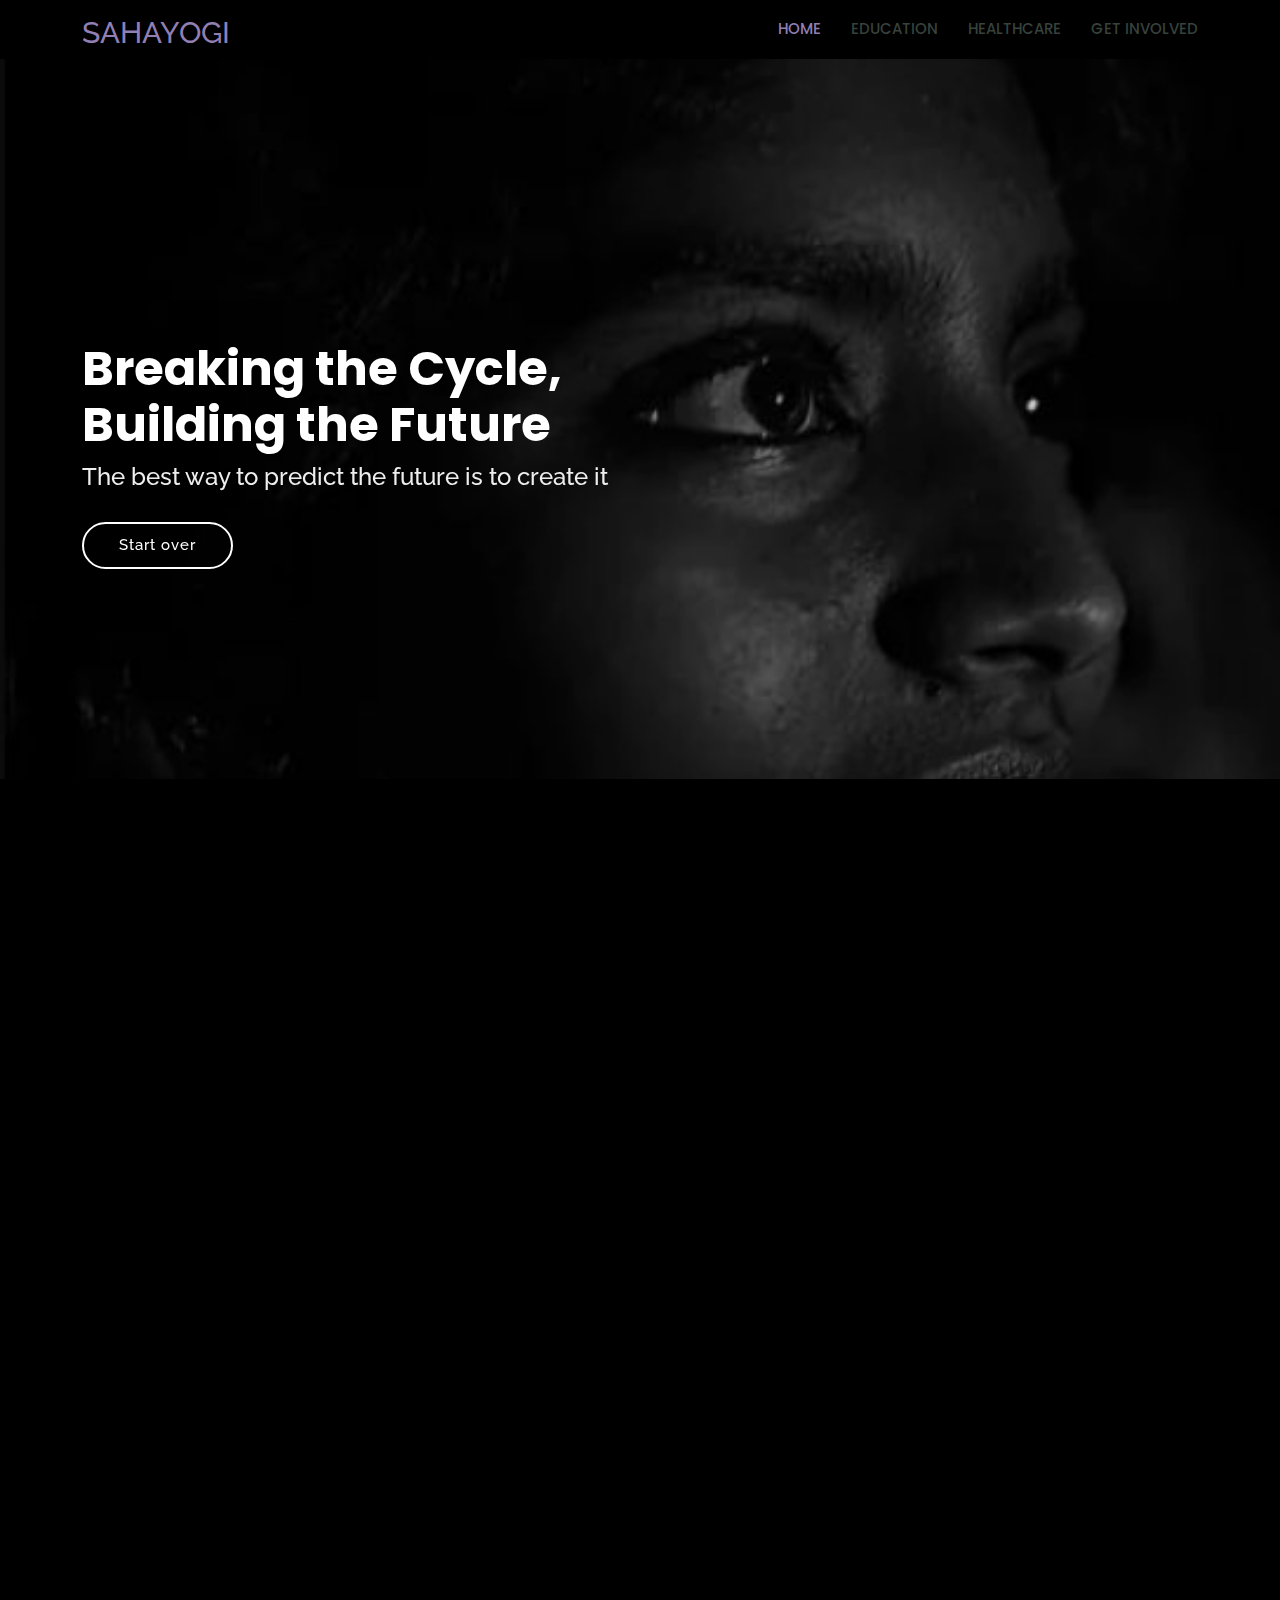
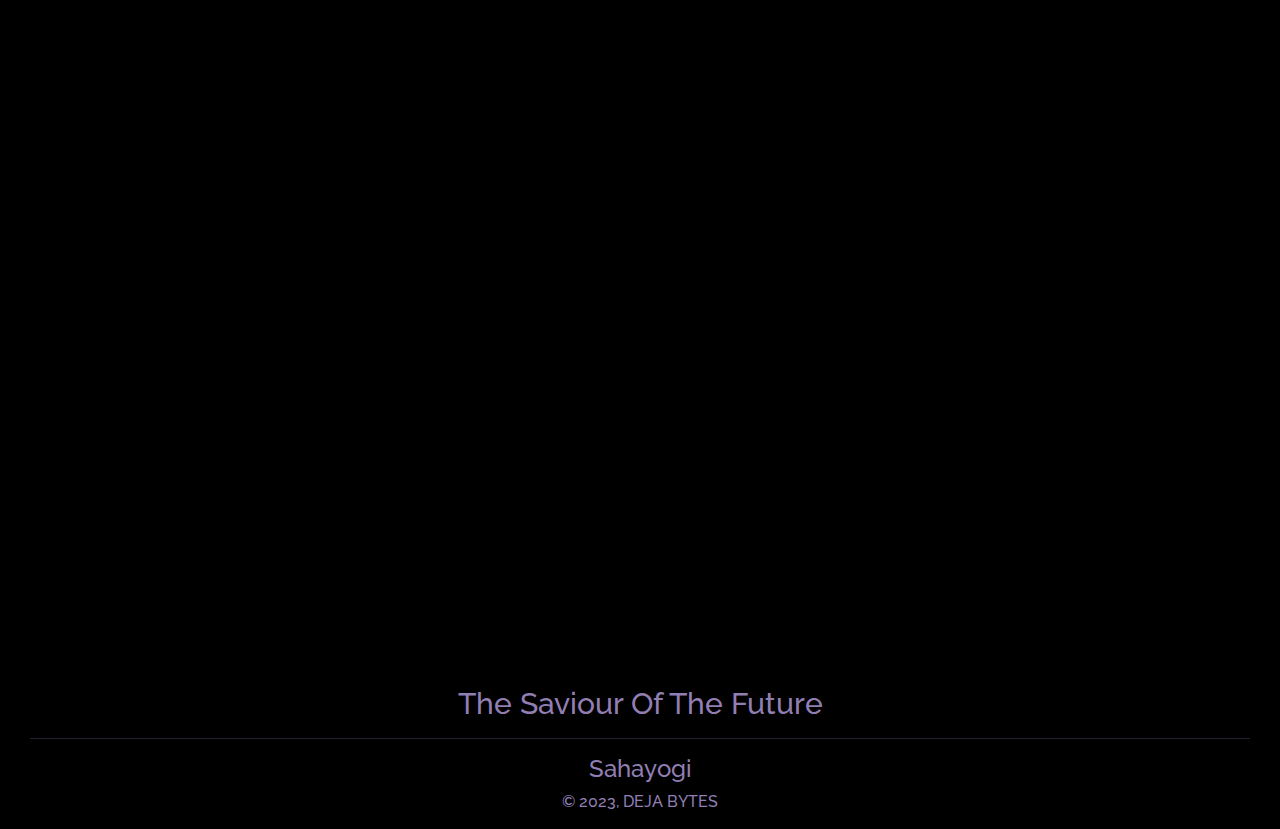
<file: index.html>
<!DOCTYPE html>
<html lang="en">

<head>
  <meta charset="utf-8">
  <meta content="width=device-width, initial-scale=1.0" name="viewport">

  <title>SAHAYOGI</title>
  <meta content="" name="description">
  <meta content="" name="keywords">

  <!-- Favicons -->
  <link href="assets/img/favicon.png" rel="icon">
  <link href="assets/img/apple-touch-icon.png" rel="apple-touch-icon">

  <!-- Google Fonts -->
  <link href="https://fonts.googleapis.com/css?family=Open+Sans:300,300i,400,400i,600,600i,700,700i|Raleway:300,300i,400,400i,500,500i,600,600i,700,700i|Poppins:300,300i,400,400i,500,500i,600,600i,700,700i" rel="stylesheet">

  <!-- Vendor CSS Files -->
  <link href="assets/vendor/animate.css/animate.min.css" rel="stylesheet">
  <link href="assets/vendor/aos/aos.css" rel="stylesheet">
  <link href="assets/vendor/bootstrap/css/bootstrap.min.css" rel="stylesheet">
  <link href="assets/vendor/bootstrap-icons/bootstrap-icons.css" rel="stylesheet">
  <link href="assets/vendor/boxicons/css/boxicons.min.css" rel="stylesheet">
  <link href="assets/vendor/remixicon/remixicon.css" rel="stylesheet">
  <link href="assets/vendor/swiper/swiper-bundle.min.css" rel="stylesheet">

  <link href="assets/css/style.css" rel="stylesheet">
</head>

<body>

 
  
    <div class="container d-flex align-items-center">

      <h1 class="logo me-auto"><a href="index.html">SAHAYOGI</a></h1>
      
      <nav id="navbar" class="navbar order-last order-lg-0 ">
        <ul>
          <li><a class="active" href="index.html">HOME</a></li>
          <li><a  href="education_main.html">EDUCATION</a></li>
          <li><a  href=" health_main_eng.html">HEALTHCARE</a></li>
          <li><a  href="volunteer.html"><span>GET INVOLVED</span> </a></li>
        </ul>
        <i class="bi bi-list mobile-nav-toggle"></i>
      </nav>

    </div>
  

  <!-- ======= Hero Section ======= -->
  <section id="hero" class="d-flex justify-content-center align-items-center">
    <div class="container position-relative" data-aos="zoom-in" data-aos-delay="100">
      <h1>Breaking the Cycle,<br> Building the Future</br></h1>
      <h2 > The best way to predict the future is to create it</h2>
      <a href="start.html" class="btn-get-started">Start over</a>
    </div>
  </section><!-- End Hero -->

  <main id="main">

    <!-- ======= About Section ======= -->
    <section id="about" class="about">
      <div class="container" data-aos="fade-up">

        <div class="row">
          <div class="col-lg-6 order-1 order-lg-2" data-aos="fade-left" data-aos-delay="100">
            <img src="assets/img/home2.jpg" class="img-fluid" alt="">
          </div>
          <div class="col-lg-6 pt-4 pt-lg-0 order-2 order-lg-1 content">
            <h3>We provide support and resources for children of sex workers.</h3>
            <p class="fst-italic">
              We recognize that the children of sex workers often face unique challenges and stigmatization, and we are here to offer a safe and non-judgmental space for them to find information, guidance, and support.
            </p>
            <ul>
              <li><i class="bi bi-check-circle"></i> <b>Education:</b> We provide resources and guidance on how to access education, as well as information on scholarships and other financial assistance programs.</li>
              <li><i class="bi bi-check-circle"></i><b>Healthcare:</b> We offer information on how to access healthcare services, as well as guidance on goverment schemes and vaccinations for health support.</li>
              <li><i class="bi bi-check-circle"></i><b>Safety:</b> We provide resources and information on how to stay safe and protect yourself from harm.</li>
              <li><i class="bi bi-check-circle"></i><b>Legal support:</b>  We offer information and resources on legal rights and support available to children of sex workers.</li>
              <li><i class="bi bi-check-circle"></i><b>Community support:</b> We offer a platform for children of sex workers to connect with one another and share experiences.</li>
            </ul>
            <p>
              We understand that every child's situation is unique, and we are here to listen and offer support without judgment. Our goal is to provide a safe and welcoming space for children of sex workers to access the resources they need to thrive.
            </p>

          </div>
        </div>

      </div>
    </section><!-- End About Section -->

    <!-- ======= Why Us Section ======= -->
    <section id="why-us" class="why-us">
      <div class="container" data-aos="fade-up">

        <div class="row">
          <div class="col-lg-4 d-flex align-items-stretch">
            <div class="content">
              <h3>Why Choose SAHAYOGI?</h3>
              <p><b>Our website not only provides support for children related to sex worker careers, but also helps them with their health and education. We understand that you are concerned about your children's future, and we want to provide them with support and guidance. On our website, you will find information related to children's health and education, useful resources, and other helpful suggestions.</b>

              </p>
            </div>
          </div>
          <div class="col-lg-8 d-flex align-items-stretch" data-aos="zoom-in" data-aos-delay="100">
            <div class="icon-boxes d-flex flex-column justify-content-center">
              <div class="row">
                <div class="col-xl-4 d-flex align-items-stretch">
                  <div class="icon-box mt-4 mt-xl-0">
                    <i class="bx bx-receipt"></i>
                    <h4>Confidentiality</h4>
                    <p> We understand the importance of confidentiality and assure them that we will keep their personal information confidential in every possible way. We ensure that all issues and doubts are transferred to a safe and secure environment where only authorized personnel can access them.
                    </p>
                  </div>
                </div>
                <div class="col-xl-4 d-flex align-items-stretch">
                  <div class="icon-box mt-4 mt-xl-0">
                    <i class="bx bx-cube-alt"></i>
                    <h4>Supportive community</h4>
                    <p>Sexual workers seeking help may benefit from a supportive online community where they can connect with others who share their experiences and struggles. This can provide a sense of belonging and reduce feelings of isolation.</p>
                  </div>
                </div>
                <div class="col-xl-4 d-flex align-items-stretch">
                  <div class="icon-box mt-4 mt-xl-0">
                    <i class="bx bx-images"></i>
                    <h4>Resources</h4>
                    <p>A helpful website should provide information and resources that can aid sexual workers in navigating legal, health, and safety issues related to their work. This can be especially valuable for those who may be new to the industry.</p>
                  </div>
                </div>
              </div>
            </div><!-- End .content-->
          </div>
        </div>

      </div>
    </section><!-- End Why Us Section -->
  </main><!-- End #main -->

<footer>
  <div class = "footer-container">
    <h1>The Saviour Of The Future</h1>
    <hr>
    <h4>Sahayogi</h4>
    <h6>© 2023, DEJA BYTES    </h6>
  </div>
</footer>
  <div id="preloader"></div>
  <a href="#" class="back-to-top d-flex align-items-center justify-content-center"><i class="bi bi-arrow-up-short"></i></a>

  <!-- Vendor JS Files -->
  <script src="assets/vendor/purecounter/purecounter_vanilla.js"></script>
  <script src="assets/vendor/aos/aos.js"></script>
  <script src="assets/vendor/bootstrap/js/bootstrap.bundle.min.js"></script>
  <script src="assets/vendor/swiper/swiper-bundle.min.js"></script>
  <script src="assets/vendor/php-email-form/validate.js"></script>

  <!-- Template Main JS File -->
  <script src="assets/js/main.js"></script>

</body>

</html>
</file>
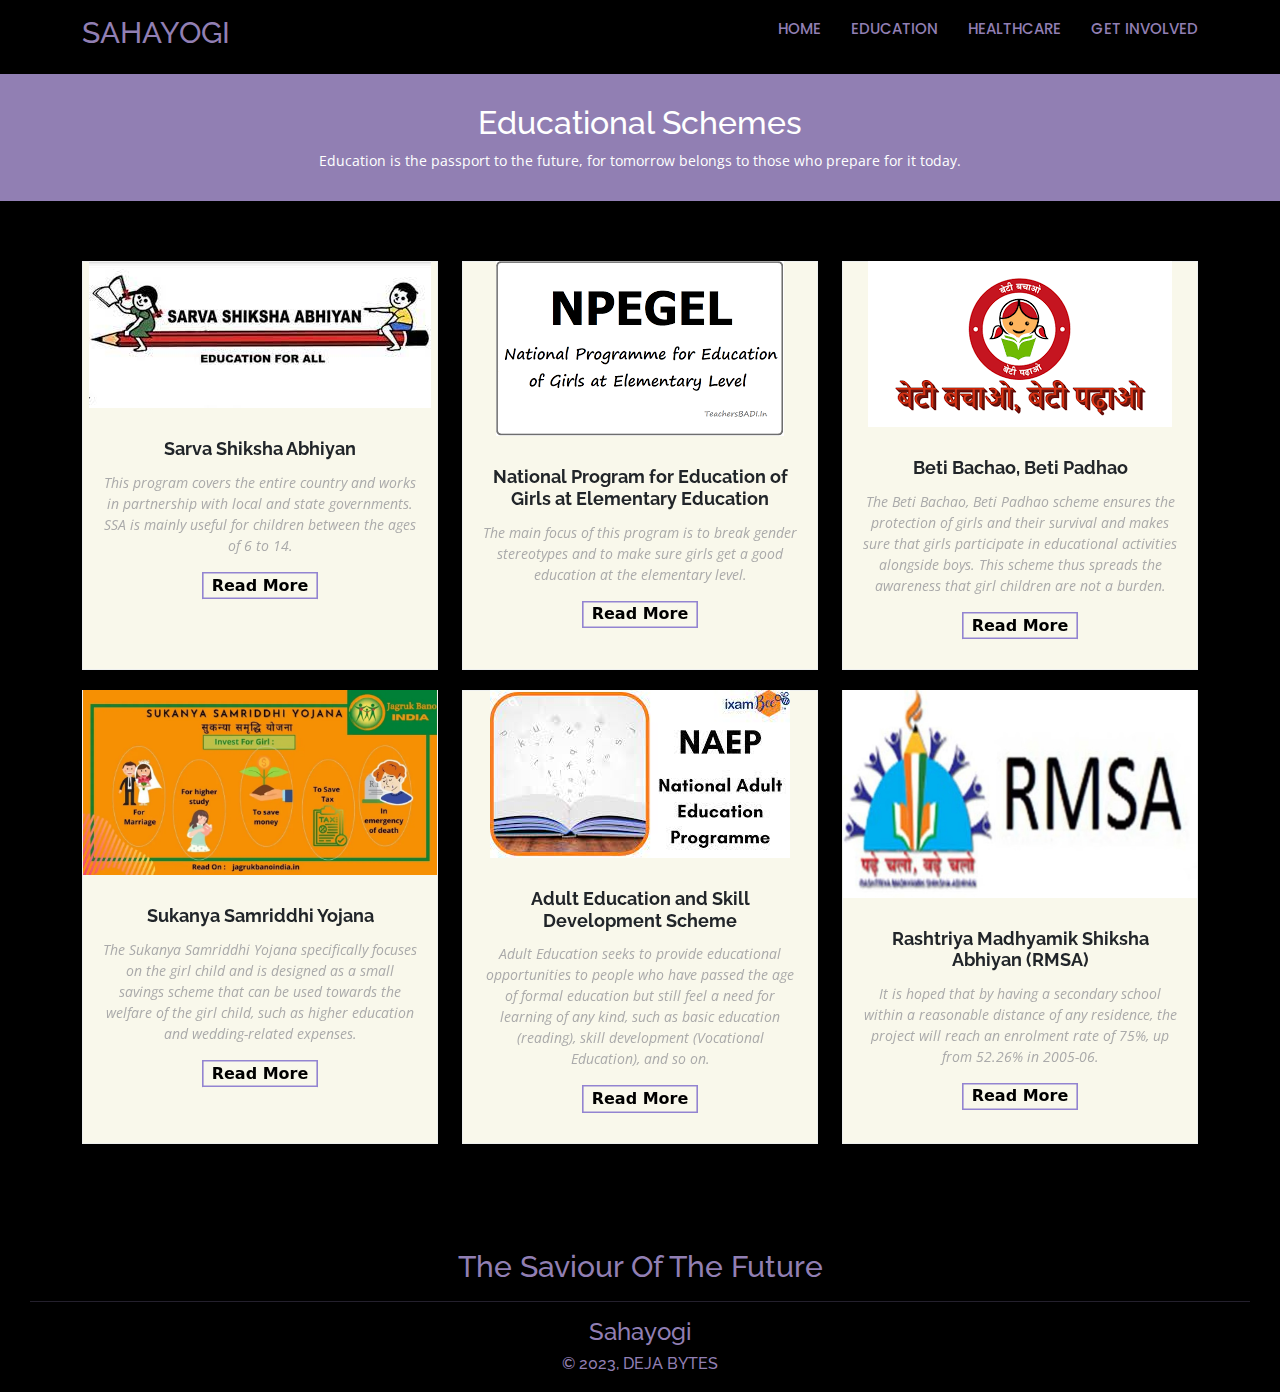
<file: ed_schemes.html>
<!DOCTYPE html>
<html lang="en">

<head>
  <meta charset="utf-8">
  <meta content="width=device-width, initial-scale=1.0" name="viewport">

  <title>Educational Schemes</title>
  <meta content="" name="description">
  <meta content="" name="keywords">

  
  <link href="assets/img/favicon.png" rel="icon">
  <link href="assets/img/apple-touch-icon.png" rel="apple-touch-icon">


  <link href="https://fonts.googleapis.com/css?family=Open+Sans:300,300i,400,400i,600,600i,700,700i|Raleway:300,300i,400,400i,500,500i,600,600i,700,700i|Poppins:300,300i,400,400i,500,500i,600,600i,700,700i" rel="stylesheet">


  <link href="assets/vendor/animate.css/animate.min.css" rel="stylesheet">
  <link href="assets/vendor/aos/aos.css" rel="stylesheet">
  <link href="assets/vendor/bootstrap/css/bootstrap.min.css" rel="stylesheet">
  <link href="assets/vendor/bootstrap-icons/bootstrap-icons.css" rel="stylesheet">
  <link href="assets/vendor/boxicons/css/boxicons.min.css" rel="stylesheet">
  <link href="assets/vendor/remixicon/remixicon.css" rel="stylesheet">
  <link href="assets/vendor/swiper/swiper-bundle.min.css" rel="stylesheet">


  <link href="assets/css/style.css" rel="stylesheet">

</head>

<body>



    <div class="container d-flex align-items-center">

      <h1 class="logo me-auto"><a href="index.html">SAHAYOGI</a></h1>

      <nav id="navbar" class="navbar order-last order-lg-0">
        <ul>
            <li><a class="active" href="index.html">HOME</a></li>
              <li><a class="active" href="education_main.html">EDUCATION</a></li>
              <li><a class = "active" href="health_main_eng.html">HEALTHCARE</a></li>
              <li><a  class="active" href="volunteer.html"><span>GET INVOLVED</span> </a></li>

        </ul>
        <i class="bi bi-list mobile-nav-toggle"></i>
      </nav>


    </div>
  
  <main id="main" data-aos="fade-in">

    
    <div class="breadcrumbs">
      <div class="container">
        <h2>Educational Schemes</h2>
        <p>Education is the passport to the future,
          for tomorrow belongs to those who prepare for it today.</p>
      </div>
    </div>


    <section id="ed_schemes" class="ed_schemes">
      <div class="container" data-aos="fade-up">

        <div class="row" data-aos="zoom-in" data-aos-delay="100">
          <div class="col-lg-4 col-md-6 d-flex align-items-stretch">
            <div class="member">
              <img src="assets/img/sarv_siksha_eng.jpg" class="img-fluid" alt="">
              <div class="member-content">
                <h4>Sarva Shiksha Abhiyan </h4>
                <p>
                  This program covers the entire country and works
                  in partnership with local and state governments.
                  SSA is mainly useful for children between the ages of 6 to 14.                 </p>
                  <button onClick="parent.open('https://samagrashiksha.org/')" >Read More</button>
              </div>
            </div>
          </div>

          <div class="col-lg-4 col-md-6 d-flex align-items-stretch">
            <div class="member">
              <img src="assets/img/npegel1.jpg" class="img-fluid" alt="">
              <div class="member-content">
                <h4>National Program for Education of Girls at Elementary Education </h4>
                <p>
                  The main focus of this program is to break gender stereotypes and to make sure girls get a good education at the elementary level.                 </p>
                  <button onClick="parent.open('http://osepa.odisha.gov.in/?p=submenupagecontent&pg=2')" >Read More</button>
              </div>
            </div>
          </div>

          <div class="col-lg-4 col-md-6 d-flex align-items-stretch">
            <div class="member">
              <img src="assets/img/betiBachaoBetiPadhao.jpg" class="img-fluid" alt="">
              <div class="member-content">
                <h4>Beti Bachao, Beti Padhao            </h4>
                <p>
                  The Beti Bachao, Beti Padhao scheme ensures the protection of girls and their survival and makes sure that girls participate in educational activities alongside boys. This scheme thus spreads the awareness that girl children are not a burden.                 </p>
                  <button onClick="parent.open('https://www.pmindia.gov.in/hi/government_tr_rec/%E0%A4%AC%E0%A5%87%E0%A4%9F%E0%A5%80-%E0%A4%AC%E0%A4%9A%E0%A4%BE%E0%A4%93-%E0%A4%AC%E0%A5%87%E0%A4%9F%E0%A5%80-%E0%A4%AA%E0%A4%A2%E0%A4%BC%E0%A4%BE%E0%A4%93-%E0%A4%AC%E0%A4%BE%E0%A4%B2/')" >Read More</button>
              </div>
            </div>
          </div>

          <div class="col-lg-4 col-md-6 d-flex align-items-stretch">
            <div class="member">
              <img src="assets/img/Benefit-of-Sukanya-Samriddhi-Yoja.jpgna.webp" class="img-fluid" alt="">
              <div class="member-content">
                <h4>Sukanya Samriddhi Yojana</h4>
                <p>
                  The Sukanya Samriddhi Yojana specifically focuses on the girl child and is designed as a small savings scheme that can be used towards the welfare of the girl child, such as higher education and wedding-related expenses.</p>
                  <button onClick="parent.open('http://www.nsiindia.gov.in/InternalPage.aspx?Id_Pk=89')" >Read More</button>
              </div>
            </div>
          </div>


          <div class="col-lg-4 col-md-6 d-flex align-items-stretch">
            <div class="member">
              <img src="assets/img/naep.jpg" class="img-fluid" alt="">
              <div class="member-content">
                <h4>Adult Education and Skill Development Scheme</h4>
                <p>
                  Adult Education seeks to provide educational opportunities to people who have passed the age of formal education but still feel a need for learning of any kind, such as basic education (reading), skill development (Vocational Education), and so on.</p>
                  <button onClick="parent.open('https://dsel.education.gov.in/adult_education')" >Read More</button>
              </div>
            </div>
          </div>

          <div class="col-lg-4 col-md-6 d-flex align-items-stretch">
            <div class="member">
              <img src="assets/img/rmsa.jpg" class="img-fluid" alt="">
              <div class="member-content">
                <h4>Rashtriya Madhyamik Shiksha Abhiyan (RMSA)</h4>
                <p>
                  It is hoped that by having a secondary school within a reasonable distance of any residence, the project will reach an enrolment rate of 75%, up from 52.26% in 2005-06. </p>
                  <button onClick="parent.open('https://www.education.gov.in/hi/rmsa')" >Read More</button>
              </div>
            </div>
          </div>

        </div>

      </div>
    </section>

  </main>
  
  <footer>
    <div class = "footer-container">
      <h1>The Saviour Of The Future</h1>
      <hr>
      <h4>Sahayogi</h4>
      <h6>© 2023, DEJA BYTES    </h6>
    </div>
  </footer>
  

  <div id="preloader"></div>
  <a href="#" class="back-to-top d-flex align-items-center justify-content-center"><i class="bi bi-arrow-up-short"></i></a>

  
  <script src="assets/vendor/purecounter/purecounter_vanilla.js"></script>
  <script src="assets/vendor/aos/aos.js"></script>
  <script src="assets/vendor/bootstrap/js/bootstrap.bundle.min.js"></script>
  <script src="assets/vendor/swiper/swiper-bundle.min.js"></script>
  <script src="assets/vendor/php-email-form/validate.js"></script>

  
  <script src="assets/js/main.js"></script>

</body>

</html>
</file>
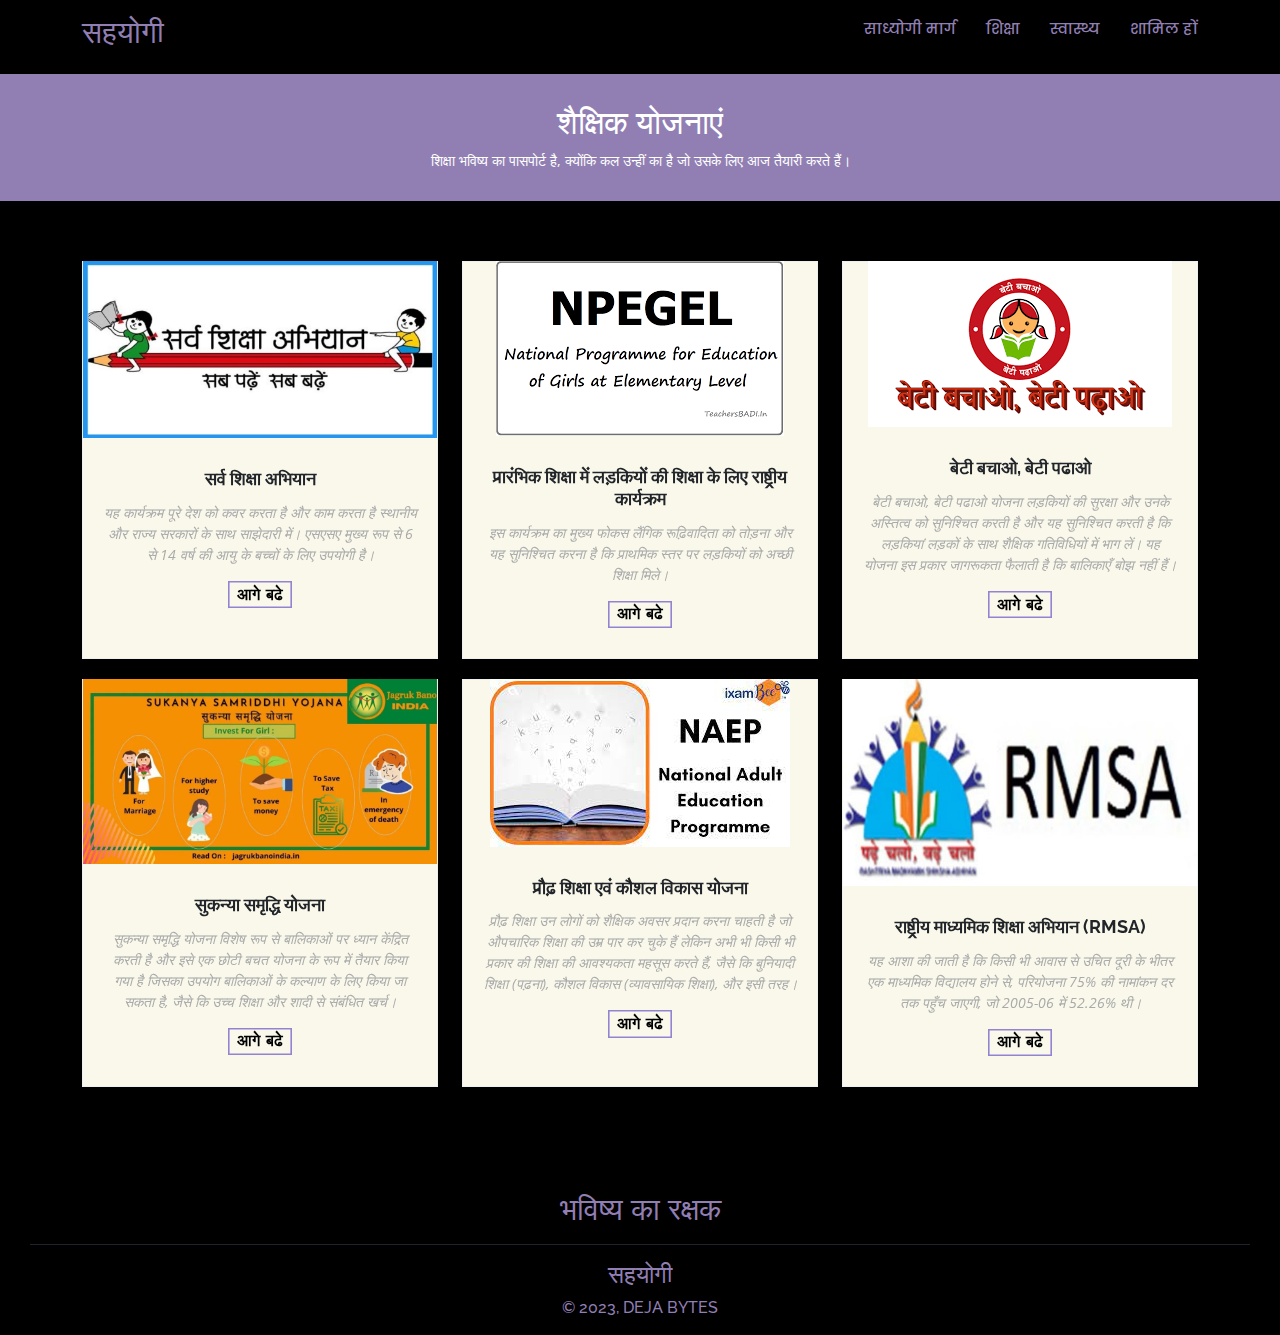
<file: ed_schemes_h.html>
<!DOCTYPE html>
<html lang="en">

<head>
  <meta charset="utf-8">
  <meta content="width=device-width, initial-scale=1.0" name="viewport">

  <title>ed_schemes_h</title>
  <meta content="" name="description">
  <meta content="" name="keywords">


  <link href="assets/img/favicon.png" rel="icon">
  <link href="assets/img/apple-touch-icon.png" rel="apple-touch-icon">


  <link href="https://fonts.googleapis.com/css?family=Open+Sans:300,300i,400,400i,600,600i,700,700i|Raleway:300,300i,400,400i,500,500i,600,600i,700,700i|Poppins:300,300i,400,400i,500,500i,600,600i,700,700i" rel="stylesheet">


  <link href="assets/vendor/animate.css/animate.min.css" rel="stylesheet">
  <link href="assets/vendor/aos/aos.css" rel="stylesheet">
  <link href="assets/vendor/bootstrap/css/bootstrap.min.css" rel="stylesheet">
  <link href="assets/vendor/bootstrap-icons/bootstrap-icons.css" rel="stylesheet">
  <link href="assets/vendor/boxicons/css/boxicons.min.css" rel="stylesheet">
  <link href="assets/vendor/remixicon/remixicon.css" rel="stylesheet">
  <link href="assets/vendor/swiper/swiper-bundle.min.css" rel="stylesheet">


  <link href="assets/css/style.css" rel="stylesheet">

</head>

<body>


  
    <div class="container d-flex align-items-center">

      <h1 class="logo me-auto"><a href="index_h.html">सहयोगी</a></h1>


      <nav id="navbar" class="navbar order-last order-lg-0">
        <ul>
          <li><a class="active" href="index_h.html">साध्योगी मार्ग</a></li>
          <li><a class="active" href="education_main_hindi.html">शिक्षा</a></li>
          <li><a class="active" href="health_main_h.html">स्वास्थ्य</a></li>
          <li><a class="active" href="volunteer_h.html"><span>शामिल हों</span> </a></li>
        </ul>
        <i class="bi bi-list mobile-nav-toggle"></i>
      </nav>


    </div>
  

  <main id="main" data-aos="fade-in">


    <div class="breadcrumbs">
      <div class="container">
        <h2>शैक्षिक योजनाएं</h2>
        <p>शिक्षा भविष्य का पासपोर्ट है,
            क्योंकि कल उन्हीं का है जो उसके लिए आज तैयारी करते हैं।</p>
      </div>
    </div>


    <section id="ed_schemes" class="ed_schemes">
      <div class="container" data-aos="fade-up">

        <div class="row" data-aos="zoom-in" data-aos-delay="100">
          <div class="col-lg-4 col-md-6 d-flex align-items-stretch">
            <div class="member">
              <img src="assets/img/sarv_siksha.jpg" class="img-fluid" alt="">
              <div class="member-content">
                <h4>सर्व शिक्षा अभियान </h4>
                <p>
                    यह कार्यक्रम पूरे देश को कवर करता है और काम करता है
                    स्थानीय और राज्य सरकारों के साथ साझेदारी में।
                    एसएसए मुख्य रूप से 6 से 14 वर्ष की आयु के बच्चों के लिए उपयोगी है।                 </p>
                  <button onClick="parent.open('https://samagrashiksha.org/')" >आगे बढे</button>
              </div>
            </div>
          </div>

          <div class="col-lg-4 col-md-6 d-flex align-items-stretch">
            <div class="member">
              <img src="assets/img/npegel1.jpg" class="img-fluid" alt="">
              <div class="member-content">
                <h4>प्रारंभिक शिक्षा में लड़कियों की शिक्षा के लिए राष्ट्रीय कार्यक्रम </h4>
                <p>
                    इस कार्यक्रम का मुख्य फोकस लैंगिक रूढ़िवादिता को तोड़ना और यह सुनिश्चित करना है कि प्राथमिक स्तर पर लड़कियों को अच्छी शिक्षा मिले।               </p>
                  <button onClick="parent.open('http://osepa.odisha.gov.in/?p=submenupagecontent&pg=2')" >आगे बढे</button>
              </div>
            </div>
          </div>

          <div class="col-lg-4 col-md-6 d-flex align-items-stretch">
            <div class="member">
              <img src="assets/img/betiBachaoBetiPadhao.jpg" class="img-fluid" alt="">
              <div class="member-content">
                <h4>बेटी बचाओ, बेटी पढाओ          </h4>
                <p>
                    बेटी बचाओ, बेटी पढाओ योजना लड़कियों की सुरक्षा और उनके अस्तित्व को सुनिश्चित करती है और यह सुनिश्चित करती है कि लड़कियां लड़कों के साथ शैक्षिक गतिविधियों में भाग लें। यह योजना इस प्रकार जागरूकता फैलाती है कि बालिकाएँ बोझ नहीं हैं।             </p>
                  <button onClick="parent.open('https://www.pmindia.gov.in/hi/government_tr_rec/%E0%A4%AC%E0%A5%87%E0%A4%9F%E0%A5%80-%E0%A4%AC%E0%A4%9A%E0%A4%BE%E0%A4%93-%E0%A4%AC%E0%A5%87%E0%A4%9F%E0%A5%80-%E0%A4%AA%E0%A4%A2%E0%A4%BC%E0%A4%BE%E0%A4%93-%E0%A4%AC%E0%A4%BE%E0%A4%B2/')" >आगे बढे</button>
              </div>
            </div>
          </div>

          <div class="col-lg-4 col-md-6 d-flex align-items-stretch">
            <div class="member">
              <img src="assets/img/Benefit-of-Sukanya-Samriddhi-Yoja.jpgna.webp" class="img-fluid" alt="">
              <div class="member-content">
                <h4>सुकन्या समृद्धि योजना</h4>
                <p>
                    सुकन्या समृद्धि योजना विशेष रूप से बालिकाओं पर ध्यान केंद्रित करती है और इसे एक छोटी बचत योजना के रूप में तैयार किया गया है जिसका उपयोग बालिकाओं के कल्याण के लिए किया जा सकता है, जैसे कि उच्च शिक्षा और शादी से संबंधित खर्च।</p>
                  <button onClick="parent.open('http://www.nsiindia.gov.in/InternalPage.aspx?Id_Pk=89')" >आगे बढे</button>
              </div>
            </div>
          </div>


          <div class="col-lg-4 col-md-6 d-flex align-items-stretch">
            <div class="member">
              <img src="assets/img/naep.jpg" class="img-fluid" alt="">
              <div class="member-content">
                <h4>प्रौढ़ शिक्षा एवं कौशल विकास योजना</h4>
                <p>
                    प्रौढ़ शिक्षा उन लोगों को शैक्षिक अवसर प्रदान करना चाहती है जो औपचारिक शिक्षा की उम्र पार कर चुके हैं लेकिन अभी भी किसी भी प्रकार की शिक्षा की आवश्यकता महसूस करते हैं, जैसे कि बुनियादी शिक्षा (पढ़ना), कौशल विकास (व्यावसायिक शिक्षा), और इसी तरह।</p>
                  <button onClick="parent.open('https://dsel.education.gov.in/adult_education')" >आगे बढे</button>
              </div>
            </div>
          </div>

          <div class="col-lg-4 col-md-6 d-flex align-items-stretch">
            <div class="member">
              <img src="assets/img/rmsa.jpg" class="img-fluid" alt="">
              <div class="member-content">
                <h4>राष्ट्रीय माध्यमिक शिक्षा अभियान (RMSA)</h4>
                <p>
                    यह आशा की जाती है कि किसी भी आवास से उचित दूरी के भीतर एक माध्यमिक विद्यालय होने से, परियोजना 75% की नामांकन दर तक पहुँच जाएगी, जो 2005-06 में 52.26% थी। </p>
                  <button onClick="parent.open('https://www.education.gov.in/hi/rmsa')" >आगे बढे</button>
              </div>
            </div>
          </div>

        </div>

      </div>
    </section>

  </main>

  <footer>
    <div class = "footer-container">
      <h1>भविष्य का रक्षक</h1>
      <hr>
      <h4>सहयोगी</h4>
      <h6>© 2023, DEJA BYTES    </h6>
    </div>
  </footer>

  <div id="preloader"></div>
  <a href="#" class="back-to-top d-flex align-items-center justify-content-center"><i class="bi bi-arrow-up-short"></i></a>


  <script src="assets/vendor/purecounter/purecounter_vanilla.js"></script>
  <script src="assets/vendor/aos/aos.js"></script>
  <script src="assets/vendor/bootstrap/js/bootstrap.bundle.min.js"></script>
  <script src="assets/vendor/swiper/swiper-bundle.min.js"></script>
  <script src="assets/vendor/php-email-form/validate.js"></script>


  <script src="assets/js/main.js"></script>

</body>

</html>
</file>
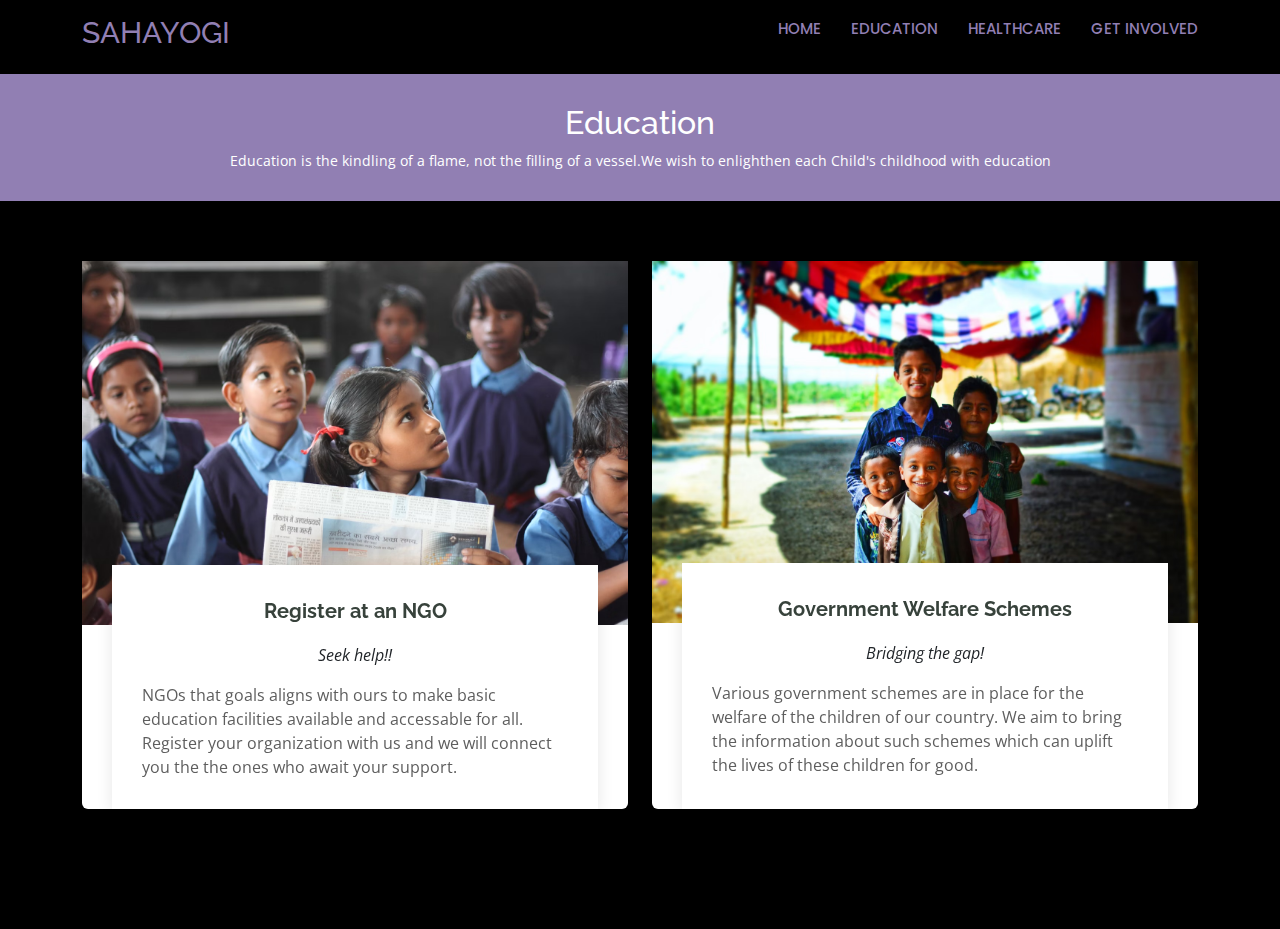
<file: education_main.html>
<!DOCTYPE html>
<html lang="en">

<head>
  <meta charset="utf-8">
  <meta content="width=device-width, initial-scale=1.0" name="viewport">

  <title>Education</title>
  <meta content="" name="description">
  <meta content="" name="keywords">

  <!-- Favicons -->
  <link href="assets/img/favicon.png" rel="icon">
  <link href="assets/img/apple-touch-icon.png" rel="apple-touch-icon">

  <!-- Google Fonts -->
  <link href="https://fonts.googleapis.com/css?family=Open+Sans:300,300i,400,400i,600,600i,700,700i|Raleway:300,300i,400,400i,500,500i,600,600i,700,700i|Poppins:300,300i,400,400i,500,500i,600,600i,700,700i" rel="stylesheet">

  <!-- Vendor CSS Files -->
  <link href="assets/vendor/animate.css/animate.min.css" rel="stylesheet">
  <link href="assets/vendor/aos/aos.css" rel="stylesheet">
  <link href="assets/vendor/bootstrap/css/bootstrap.min.css" rel="stylesheet">
  <link href="assets/vendor/bootstrap-icons/bootstrap-icons.css" rel="stylesheet">
  <link href="assets/vendor/boxicons/css/boxicons.min.css" rel="stylesheet">
  <link href="assets/vendor/remixicon/remixicon.css" rel="stylesheet">
  <link href="assets/vendor/swiper/swiper-bundle.min.css" rel="stylesheet">

  <link href="assets/css/style.css" rel="stylesheet">


</head>

<body>

  <!-- ======= Header ======= -->
  
    <div class="container d-flex align-items-center">

      <h1 class="logo me-auto"><a href="index.html">SAHAYOGI</a></h1>

      <nav id="navbar" class="navbar order-last order-lg-0">
        <ul>
            <li><a class="active" href="index.html">HOME</a></li>
              <li><a class="active" href="education_main.html">EDUCATION</a></li>
              <li><a class = "active" href="health_main_eng.html">HEALTHCARE</a></li>
              <li><a  class="active" href="volunteer.html"><span>GET INVOLVED</span> </a></li>
        </ul>
        <i class="bi bi-list mobile-nav-toggle"></i>
      </nav><!-- .navbar -->

    </div>
  

  <main id="main">


    <div class="breadcrumbs" data-aos="fade-in">
      <div class="container">
        <h2>Education</h2>
        <p>Education is the kindling of a flame, not the filling of a vessel.We wish to enlighthen each Child's childhood with education</p>
      </div>
    </div>


    <section id="events" class="events">
      <div class="container" data-aos="fade-up">

        <div class="row">
          <div class="col-md-6 d-flex align-items-stretch">
            <div class="card">
              <div class="card-img">
                <img src="assets/img/ed-ngo.png" alt="...">
              </div>
              <div class="card-body">
                <h5 class="card-title"><a href="education_main.html">Register at an NGO</a></h5>
                <p class="fst-italic text-center">Seek help!!</p>
                <p class="card-text">NGOs that goals aligns with ours to make basic education facilities available and accessable for all. Register your organization with us and we will connect you the the ones who await your support.</p>
              </div>
            </div>
          </div>
          <div class="col-md-6 d-flex align-items-stretch">
            <div class="card">
              <div class="card-img">
                <img src="assets/img/smiling-faces.png" alt="...">
              </div>
              <div class="card-body">
                <h5 class="card-title"><a href="ed_schemes.html">Government Welfare Schemes</a></h5>
                <p class="fst-italic text-center">Bridging the gap!</p>
                <p class="card-text">Various government schemes are in place for the welfare of the children of our country. We aim to bring the information about such schemes which can uplift the lives of these children for good.</p>
              </div>
            </div>

          </div>
        </div>

      </div>
    </section><!-- End Events Section -->

  </main><!-- End #main -->




  <div id="preloader"></div>
  <a href="#" class="back-to-top d-flex align-items-center justify-content-center"><i class="bi bi-arrow-up-short"></i></a>

  <!-- Vendor JS Files -->
  <script src="assets/vendor/purecounter/purecounter_vanilla.js"></script>
  <script src="assets/vendor/aos/aos.js"></script>
  <script src="assets/vendor/bootstrap/js/bootstrap.bundle.min.js"></script>
  <script src="assets/vendor/swiper/swiper-bundle.min.js"></script>
  <script src="assets/vendor/php-email-form/validate.js"></script>

  <!-- Template Main JS File -->
  <script src="assets/js/main.js"></script>

</body>

</html>
</file>
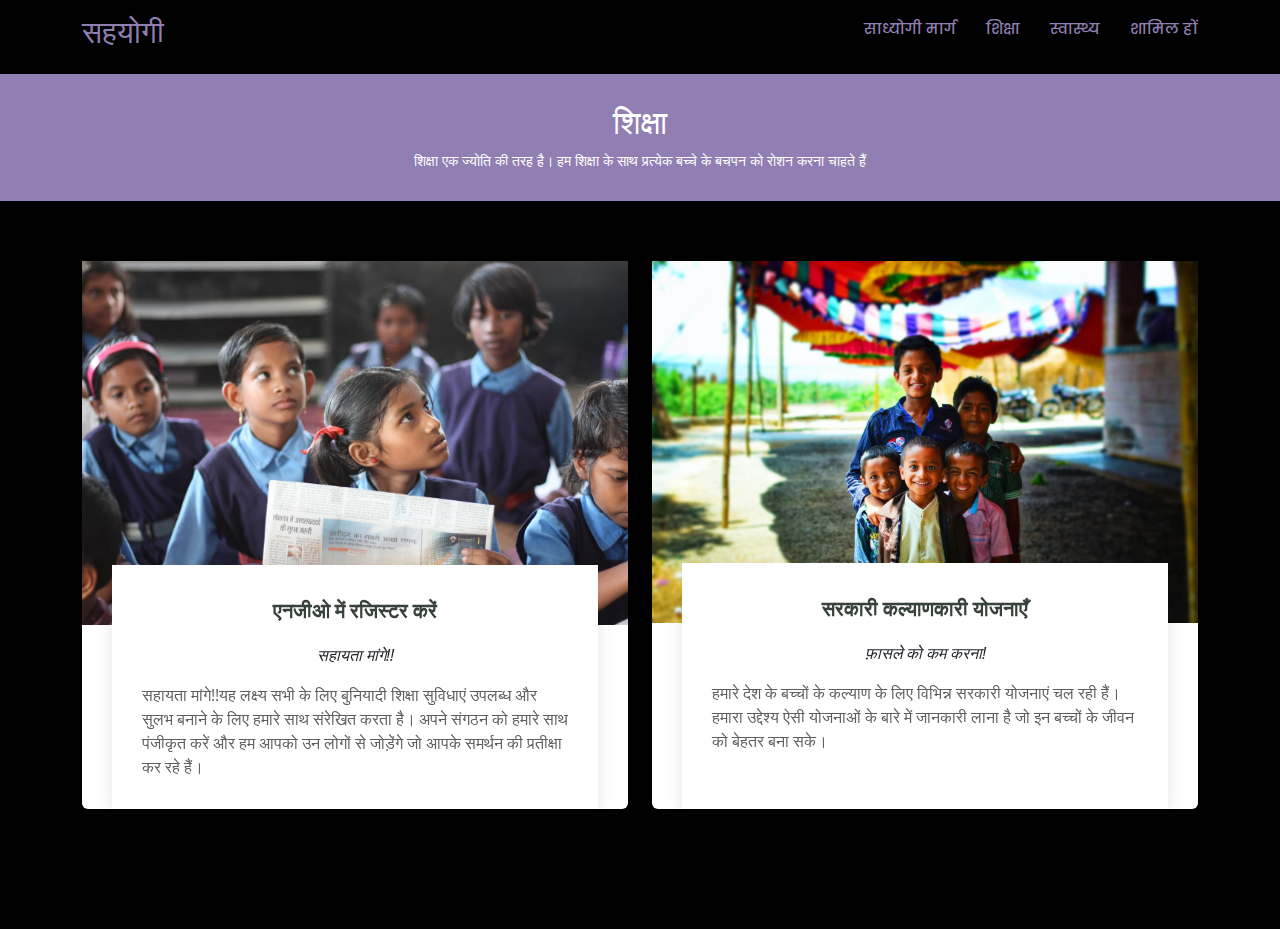
<file: education_main_hindi.html>
<!DOCTYPE html>
<html lang="en">

<head>
  <meta charset="utf-8">
  <meta content="width=device-width, initial-scale=1.0" name="viewport">

  <title>शैक्षिक योजनाएं</title>
  <meta content="" name="description">
  <meta content="" name="keywords">

  
  <link href="assets/img/favicon.png" rel="icon">
  


  <link href="https://fonts.googleapis.com/css?family=Open+Sans:300,300i,400,400i,600,600i,700,700i|Raleway:300,300i,400,400i,500,500i,600,600i,700,700i|Poppins:300,300i,400,400i,500,500i,600,600i,700,700i" rel="stylesheet">


  <link href="assets/vendor/animate.css/animate.min.css" rel="stylesheet">
  <link href="assets/vendor/aos/aos.css" rel="stylesheet">
  <link href="assets/vendor/bootstrap/css/bootstrap.min.css" rel="stylesheet">
  <link href="assets/vendor/bootstrap-icons/bootstrap-icons.css" rel="stylesheet">
  <link href="assets/vendor/boxicons/css/boxicons.min.css" rel="stylesheet">
  <link href="assets/vendor/remixicon/remixicon.css" rel="stylesheet">
  <link href="assets/vendor/swiper/swiper-bundle.min.css" rel="stylesheet">


  <link href="assets/css/style.css" rel="stylesheet">

</head>

<body>



    <div class="container d-flex align-items-center">

      <h1 class="logo me-auto"><a href="index_h.html">सहयोगी</a></h1>

      <nav id="navbar" class="navbar order-last order-lg-0">
        <ul>
            <li><a class="active" href="index_h.html">साध्योगी मार्ग</a></li>
          <li><a class="active" href="education_main_hindi.html">शिक्षा</a></li>
          <li><a class="active" href="health_main_h.html">स्वास्थ्य</a></li>
          <li><a class="active" href=" volunteer_h.html"><span>शामिल हों</span> </a></li>

        </ul>
        <i class="bi bi-list mobile-nav-toggle"></i>
      </nav>


    </div>
  
 
    <main id="main">


        <div class="breadcrumbs" data-aos="fade-in">
          <div class="container">
            <h2>शिक्षा</h2>
            <p>शिक्षा एक ज्योति की तरह है। हम शिक्षा के साथ प्रत्येक बच्चे के बचपन को रोशन करना चाहते हैं</p>
          </div>
        </div>
    
    
        <section id="events" class="events">
          <div class="container" data-aos="fade-up">
    
            <div class="row">
              <div class="col-md-6 d-flex align-items-stretch">
                <div class="card">
                  <div class="card-img">
                    <img src="assets/img/ed-ngo.png" alt="...">
                  </div>
                  <div class="card-body">
                    <h5 class="card-title"><a href="https://www.smilefoundationindia.org/">एनजीओ में रजिस्टर करें</a></h5>
                    <p class="fst-italic text-center">सहायता मांगे!!</p>
                    <p class="card-text">सहायता मांगे!!यह लक्ष्य सभी के लिए बुनियादी शिक्षा सुविधाएं उपलब्ध और सुलभ बनाने के लिए हमारे साथ संरेखित करता है। अपने संगठन को हमारे साथ पंजीकृत करें और हम आपको उन लोगों से जोड़ेंगे जो आपके समर्थन की प्रतीक्षा कर रहे हैं।</p>
                  </div>
                </div>
              </div>
              <div class="col-md-6 d-flex align-items-stretch">
                <div class="card">
                  <div class="card-img">
                    <img src="assets/img/smiling-faces.png" alt="...">
                  </div>
                  <div class="card-body">
                    <h5 class="card-title"><a href="ed_schemes_h.html">सरकारी कल्याणकारी योजनाएँ</a></h5>
                    <p class="fst-italic text-center">फ़ासले को कम करना!</p>
                    <p class="card-text">हमारे देश के बच्चों के कल्याण के लिए विभिन्न सरकारी योजनाएं चल रही हैं। हमारा उद्देश्य ऐसी योजनाओं के बारे में जानकारी लाना है जो इन बच्चों के जीवन को बेहतर बना सके।</p>
                  </div>
                </div>
    
              </div>
            </div>
    
          </div>
        </section><!-- End Events Section -->
    
      </main><!-- End #main -->
  

  

  <div id="preloader"></div>
  <a href="#" class="back-to-top d-flex align-items-center justify-content-center"><i class="bi bi-arrow-up-short"></i></a>

  
  <script src="assets/vendor/purecounter/purecounter_vanilla.js"></script>
  <script src="assets/vendor/aos/aos.js"></script>
  <script src="assets/vendor/bootstrap/js/bootstrap.bundle.min.js"></script>
  <script src="assets/vendor/swiper/swiper-bundle.min.js"></script>
  <script src="assets/vendor/php-email-form/validate.js"></script>

  
  <script src="assets/js/main.js"></script>

</body>

</html>
</file>
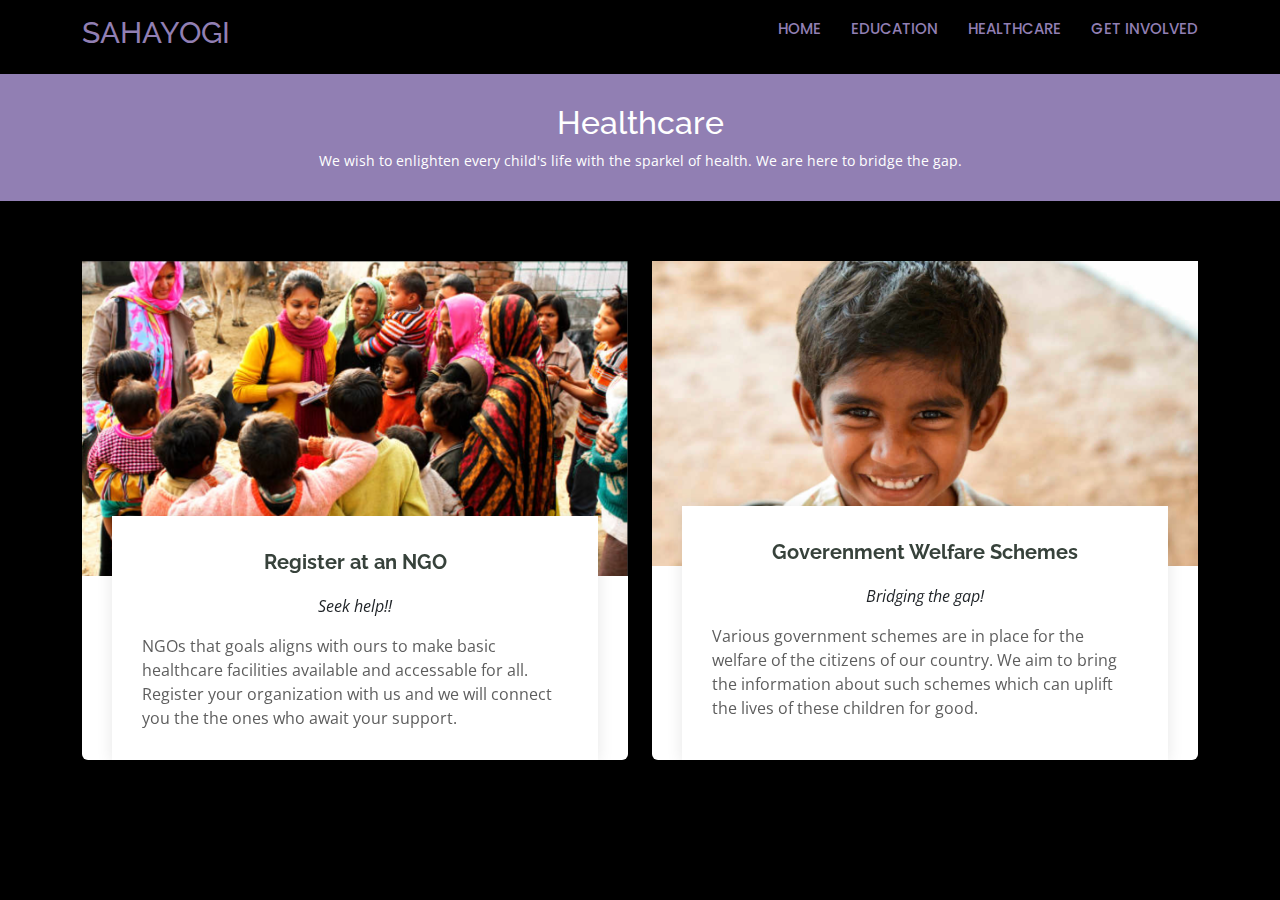
<file: health_main_eng.html>
<!DOCTYPE html>
<html lang="en">

<head>
  <meta charset="utf-8">
  <meta content="width=device-width, initial-scale=1.0" name="viewport">

  <title>Education</title>
  <meta content="" name="description">
  <meta content="" name="keywords">

  <!-- Favicons -->
  <link href="assets/img/favicon.png" rel="icon">
  <link href="assets/img/apple-touch-icon.png" rel="apple-touch-icon">

  <!-- Google Fonts -->
  <link href="https://fonts.googleapis.com/css?family=Open+Sans:300,300i,400,400i,600,600i,700,700i|Raleway:300,300i,400,400i,500,500i,600,600i,700,700i|Poppins:300,300i,400,400i,500,500i,600,600i,700,700i" rel="stylesheet">

  <!-- Vendor CSS Files -->
  <link href="assets/vendor/animate.css/animate.min.css" rel="stylesheet">
  <link href="assets/vendor/aos/aos.css" rel="stylesheet">
  <link href="assets/vendor/bootstrap/css/bootstrap.min.css" rel="stylesheet">
  <link href="assets/vendor/bootstrap-icons/bootstrap-icons.css" rel="stylesheet">
  <link href="assets/vendor/boxicons/css/boxicons.min.css" rel="stylesheet">
  <link href="assets/vendor/remixicon/remixicon.css" rel="stylesheet">
  <link href="assets/vendor/swiper/swiper-bundle.min.css" rel="stylesheet">

  <link href="assets/css/style.css" rel="stylesheet">


</head>

<body>

  <!-- ======= Header ======= -->
  
    <div class="container d-flex align-items-center">

      <h1 class="logo me-auto"><a href="index.html">SAHAYOGI</a></h1>

      <nav id="navbar" class="navbar order-last order-lg-0">
        <ul>
          <li><a class="active" href="index.html">HOME</a></li>
              <li><a class="active" href="education_main.html">EDUCATION</a></li>
              <li><a class = "active" href="health_main_eng.html">HEALTHCARE</a></li>
              <li><a  class="active" href="volunteer.html"><span>GET INVOLVED</span> </a></li>
        </ul>
        <i class="bi bi-list mobile-nav-toggle"></i>
      </nav><!-- .navbar -->

    </div>
  

  <main id="main">


    <div class="breadcrumbs" data-aos="fade-in">
      <div class="container">
        <h2>Healthcare</h2>
        <p>We wish to enlighten every child's life with the sparkel of health. We are here to bridge the gap.</p>
      </div>
    </div>


    <section id="events" class="events">
      <div class="container" data-aos="fade-up">

        <div class="row">
          <div class="col-md-6 d-flex align-items-stretch">
            <div class="card">
              <div class="card-img">
                <img src="assets\img\ss18.png" alt="...">
              </div>
              <div class="card-body">
                <h5 class="card-title"><a href="childform.html">Register at an NGO</a></h5>
                <p class="fst-italic text-center">Seek help!!</p>
                <p class="card-text">NGOs that goals aligns with ours to make basic healthcare facilities available and accessable for all. Register your organization with us and we will connect you the the ones who await your support.</p>
              </div>
            </div>
          </div>
          <div class="col-md-6 d-flex align-items-stretch">
            <div class="card">
              <div class="card-img">
                <img src="assets/img/ss16.png" alt="...">
              </div>
              <div class="card-body">
                <h5 class="card-title"><a href="health_schemes.html">Goverenment Welfare Schemes</a></h5>
                <p class="fst-italic text-center">Bridging the gap!</p>
                <p class="card-text">Various government schemes are in place for the welfare of the citizens of our country. We aim to bring the information about such schemes which can uplift the lives of these children for good.</p>
              </div>
            </div>

          </div>
        </div>

      </div>
    </section><!-- End Events Section -->

  </main><!-- End #main -->




  <div id="preloader"></div>
  <a href="#" class="back-to-top d-flex align-items-center justify-content-center"><i class="bi bi-arrow-up-short"></i></a>

  <!-- Vendor JS Files -->
  <script src="assets/vendor/purecounter/purecounter_vanilla.js"></script>
  <script src="assets/vendor/aos/aos.js"></script>
  <script src="assets/vendor/bootstrap/js/bootstrap.bundle.min.js"></script>
  <script src="assets/vendor/swiper/swiper-bundle.min.js"></script>
  <script src="assets/vendor/php-email-form/validate.js"></script>

  <!-- Template Main JS File -->
  <script src="assets/js/main.js"></script>

</body>

</html>
</file>
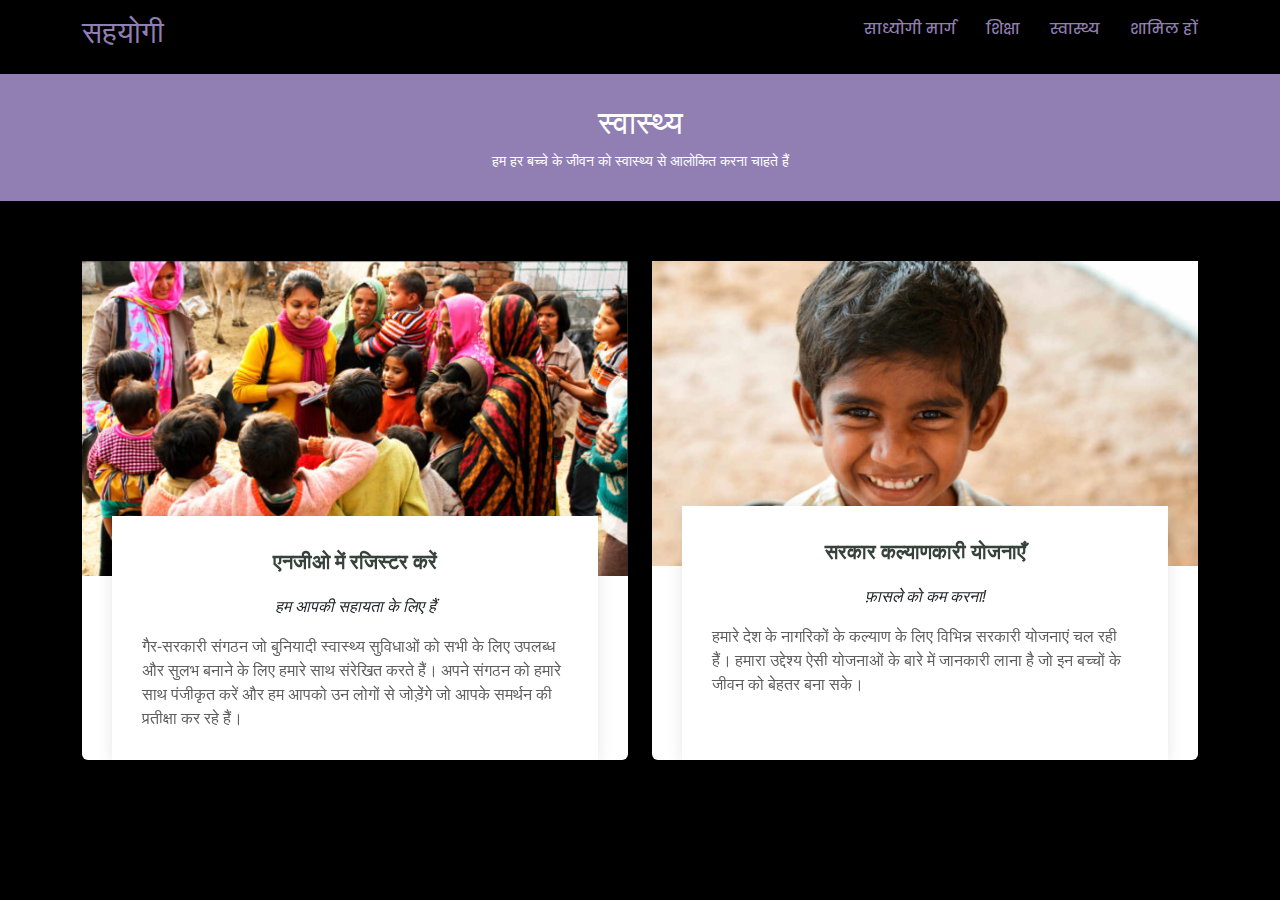
<file: health_main_h.html>
<!DOCTYPE html>
<html lang="en">

<head>
  <meta charset="utf-8">
  <meta content="width=device-width, initial-scale=1.0" name="viewport">

  <title>Education</title>
  <meta content="" name="description">
  <meta content="" name="keywords">

  <!-- Favicons -->
  <link href="assets/img/favicon.png" rel="icon">
  <link href="assets/img/apple-touch-icon.png" rel="apple-touch-icon">

  <!-- Google Fonts -->
  <link href="https://fonts.googleapis.com/css?family=Open+Sans:300,300i,400,400i,600,600i,700,700i|Raleway:300,300i,400,400i,500,500i,600,600i,700,700i|Poppins:300,300i,400,400i,500,500i,600,600i,700,700i" rel="stylesheet">

  <!-- Vendor CSS Files -->
  <link href="assets/vendor/animate.css/animate.min.css" rel="stylesheet">
  <link href="assets/vendor/aos/aos.css" rel="stylesheet">
  <link href="assets/vendor/bootstrap/css/bootstrap.min.css" rel="stylesheet">
  <link href="assets/vendor/bootstrap-icons/bootstrap-icons.css" rel="stylesheet">
  <link href="assets/vendor/boxicons/css/boxicons.min.css" rel="stylesheet">
  <link href="assets/vendor/remixicon/remixicon.css" rel="stylesheet">
  <link href="assets/vendor/swiper/swiper-bundle.min.css" rel="stylesheet">

  <link href="assets/css/style.css" rel="stylesheet">


</head>

<body>

  <!-- ======= Header ======= -->
  
    <div class="container d-flex align-items-center">

      <h1 class="logo me-auto"><a href="index_h.html">सहयोगी</a></h1>

      <nav id="navbar" class="navbar order-last order-lg-0">
        <ul>
          <li><a class="active" href="index_h.html">साध्योगी मार्ग</a></li>
          <li><a class="active" href="education_main_hindi.html">शिक्षा</a></li>
          <li><a class="active" href="health_main_h.html">स्वास्थ्य</a></li>
          <li><a class="active" href=" volunteer_h.html"><span>शामिल हों</span> </a></li>
        </ul>
        <i class="bi bi-list mobile-nav-toggle"></i>
      </nav><!-- .navbar -->

    </div>
  

  <main id="main">


    <div class="breadcrumbs" data-aos="fade-in">
      <div class="container">
        <h2>स्वास्थ्य</h2>
        <p>हम हर बच्चे के जीवन को स्वास्थ्य से आलोकित करना चाहते हैं</p>
      </div>
    </div>


    <section id="events" class="events">
      <div class="container" data-aos="fade-up">

        <div class="row">
          <div class="col-md-6 d-flex align-items-stretch">
            <div class="card">
              <div class="card-img">
                <img src="assets\img\ss18.png" alt="...">
              </div>
              <div class="card-body">
                <h5 class="card-title"><a href="forms\ngo-register.html">एनजीओ में रजिस्टर करें</a></h5>
                <p class="fst-italic text-center"> हम आपकी सहायता के लिए हैं</p>
                <p class="card-text">गैर-सरकारी संगठन जो बुनियादी स्वास्थ्य सुविधाओं को सभी के लिए उपलब्ध और सुलभ बनाने के लिए हमारे साथ संरेखित करते हैं। अपने संगठन को हमारे साथ पंजीकृत करें और हम आपको उन लोगों से जोड़ेंगे जो आपके समर्थन की प्रतीक्षा कर रहे हैं।</p>
              </div>
            </div>
          </div>
          <div class="col-md-6 d-flex align-items-stretch">
            <div class="card">
              <div class="card-img">
                <img src="assets/img/ss16.png" alt="...">
              </div>
              <div class="card-body">
                <h5 class="card-title"><a href="health_schemes_h.html">सरकार कल्याणकारी योजनाएँ</a></h5>
                <p class="fst-italic text-center">फ़ासले को कम करना!</p>
                <p class="card-text">हमारे देश के नागरिकों के कल्याण के लिए विभिन्न सरकारी योजनाएं चल रही हैं। हमारा उद्देश्य ऐसी योजनाओं के बारे में जानकारी लाना है जो इन बच्चों के जीवन को बेहतर बना सके।</p>
              </div>
            </div>

          </div>
        </div>

      </div>
    </section><!-- End Events Section -->

  </main><!-- End #main -->



  <div id="preloader"></div>
  <a href="#" class="back-to-top d-flex align-items-center justify-content-center"><i class="bi bi-arrow-up-short"></i></a>

  <!-- Vendor JS Files -->
  <script src="assets/vendor/purecounter/purecounter_vanilla.js"></script>
  <script src="assets/vendor/aos/aos.js"></script>
  <script src="assets/vendor/bootstrap/js/bootstrap.bundle.min.js"></script>
  <script src="assets/vendor/swiper/swiper-bundle.min.js"></script>
  <script src="assets/vendor/php-email-form/validate.js"></script>

  <!-- Template Main JS File -->
  <script src="assets/js/main.js"></script>

</body>

</html>
</file>
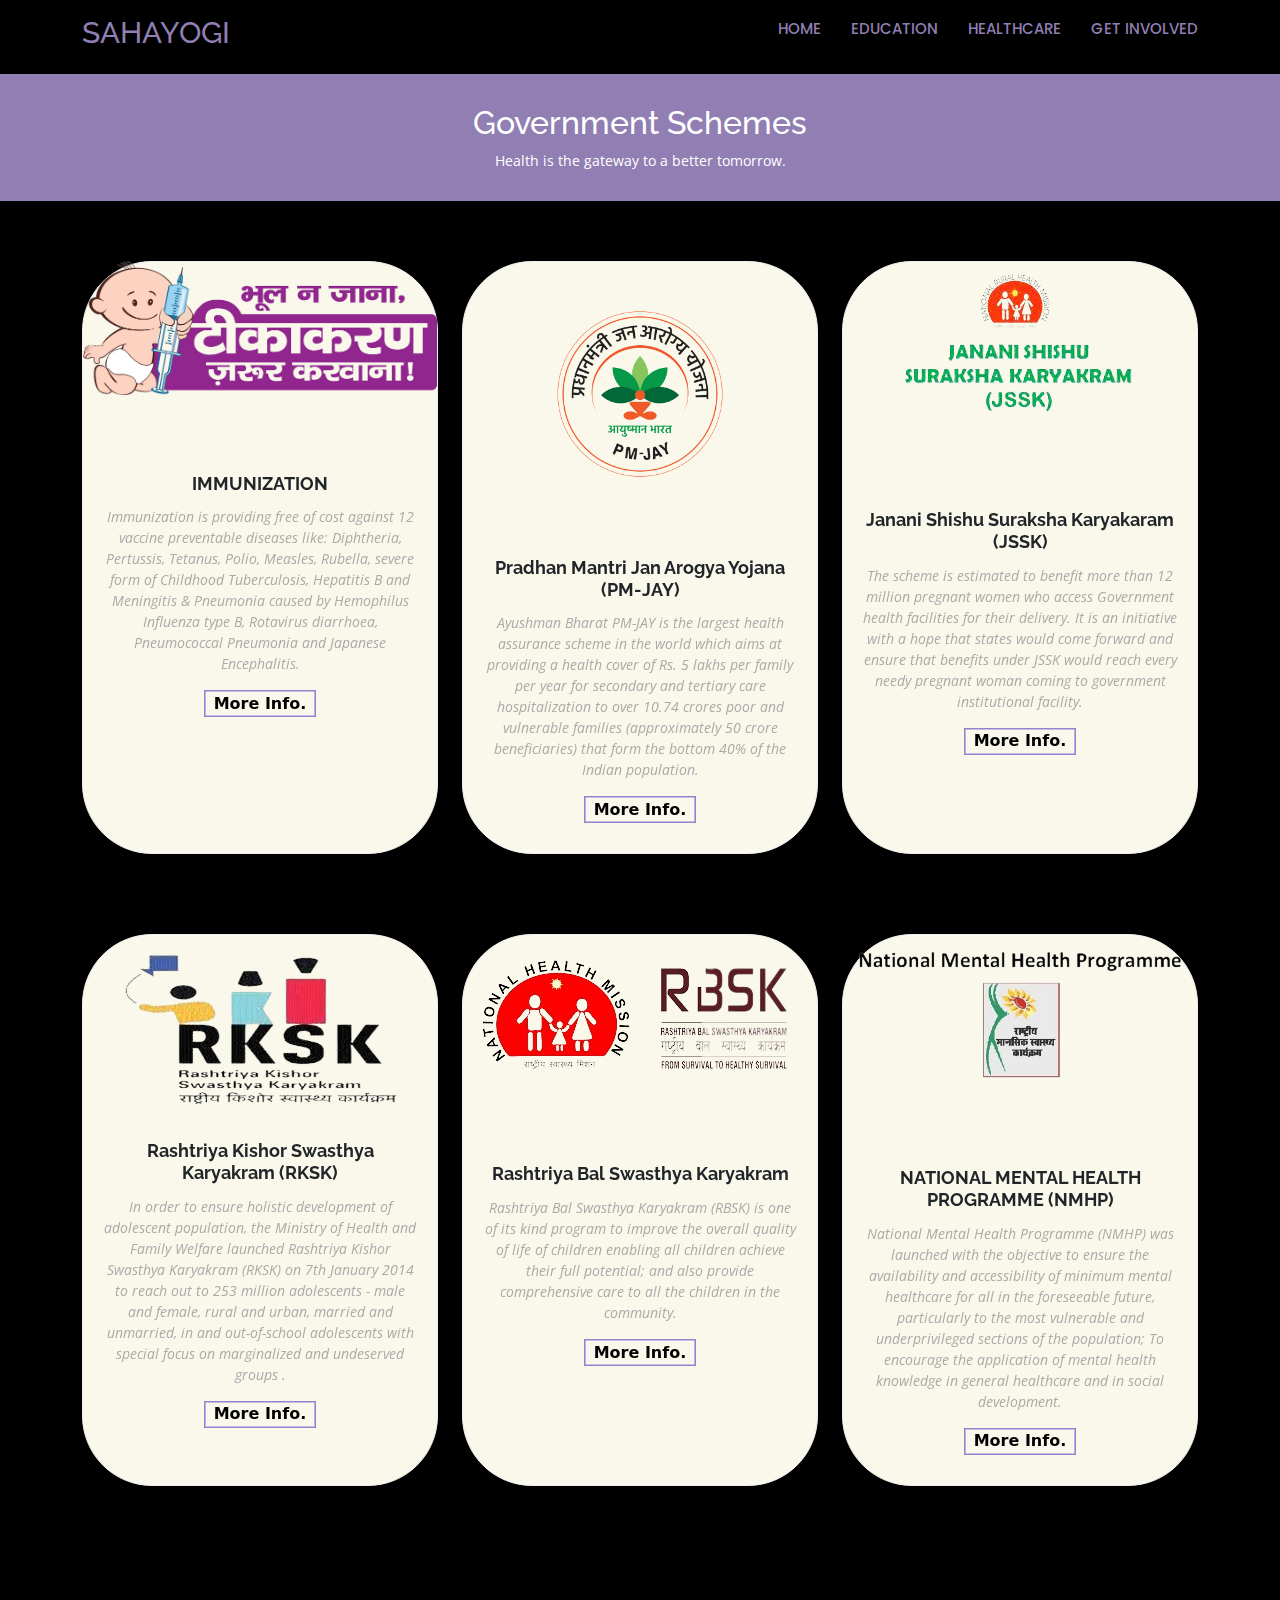
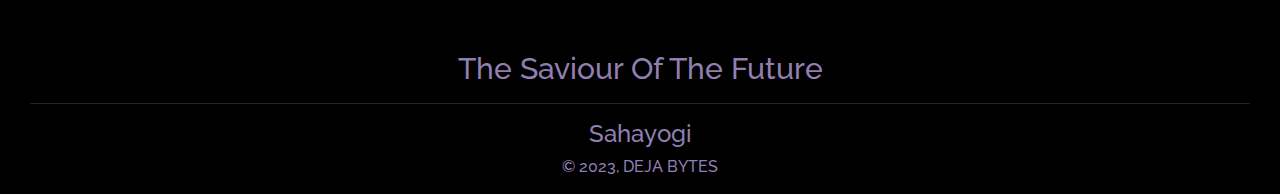
<file: health_schemes.html>
<!DOCTYPE html>
<html lang="en">

<head>
  <meta charset="utf-8">
  <meta content="width=device-width, initial-scale=1.0" name="viewport">

  <title>Government Healthcare SCHEMES</title>
  <meta content="" name="description">
  <meta content="" name="keywords">

  <!-- Favicons -->
  <link href="assets/img/favicon.png" rel="icon">
  <link href="assets/img/apple-touch-icon.png" rel="apple-touch-icon">

  <!-- Google Fonts -->
  <link href="https://fonts.googleapis.com/css?family=Open+Sans:300,300i,400,400i,600,600i,700,700i|Raleway:300,300i,400,400i,500,500i,600,600i,700,700i|Poppins:300,300i,400,400i,500,500i,600,600i,700,700i" rel="stylesheet">

  <!-- Vendor CSS Files -->
  <link href="assets/vendor/animate.css/animate.min.css" rel="stylesheet">
  <link href="assets/vendor/aos/aos.css" rel="stylesheet">
  <link href="assets/vendor/bootstrap/css/bootstrap.min.css" rel="stylesheet">
  <link href="assets/vendor/bootstrap-icons/bootstrap-icons.css" rel="stylesheet">
  <link href="assets/vendor/boxicons/css/boxicons.min.css" rel="stylesheet">
  <link href="assets/vendor/remixicon/remixicon.css" rel="stylesheet">
  <link href="assets/vendor/swiper/swiper-bundle.min.css" rel="stylesheet">

  <!-- Template Main CSS File -->
  <link href="assets/css/style.css" rel="stylesheet">


</head>

<body>


  
    <div class="container d-flex align-items-center">

      <h1 class="logo me-auto"><a href="index.html">SAHAYOGI</a></h1>


      <nav id="navbar" class="navbar order-last order-lg-0">
        <ul>
          <li><a class="active" href="index.html">HOME</a></li>
          <li><a class="active" href="education_main.html">EDUCATION</a></li>
          <li><a class="active" href="health_schemes.html">HEALTHCARE</a></li>
          <li><a class="active" href="volunteer.html"><span>GET INVOLVED</span> </a></li>
        </ul>
        <i class="bi bi-list mobile-nav-toggle"></i>
      </nav><!-- .navbar -->


    </div>


  <main id="main" data-aos="fade-in">


    <div class="breadcrumbs">
      <div class="container">
      <h2>Government Schemes</h2>
        <p>Health is the gateway to a better tomorrow.</p>
      </div>
    </div>

    <!-- ======= Trainers Section ======= -->
    <section id="trainers" class="trainers">
      <div class="container" data-aos="fade-up">

        <div class="row" data-aos="zoom-in" data-aos-delay="100">
          <div class="col-lg-4 col-md-6 d-flex align-items-stretch">
            <div class="member">
              <img src="assets\img\immunization.png" class="img-fluid" alt="">
              <div class="member-content">
                <br> <br>
                <h4>IMMUNIZATION</h4>
                <p>Immunization is providing free of cost against 12 vaccine preventable diseases like:  Diphtheria, Pertussis, Tetanus, Polio, Measles, Rubella, severe form of Childhood Tuberculosis, Hepatitis B and Meningitis & Pneumonia caused by Hemophilus Influenza type B, Rotavirus diarrhoea, Pneumococcal Pneumonia and Japanese Encephalitis.
                                  </p>
                  <button onClick="parent.open('https://nhm.gov.in/index1.php?lang=1&level=2&sublinkid=824&lid=220')">More Info.</button>
              </div>
            </div>
          </div>

          <div class="col-lg-4 col-md-6 d-flex align-items-stretch">
            <div class="member">
              <img src="assets\img\pmjayy.png" class="img-fluid" alt="">
              <div class="member-content">
                <h4>Pradhan Mantri Jan Arogya Yojana (PM-JAY) </h4>
                <p>
                  Ayushman Bharat PM-JAY is the largest health assurance scheme in the world which aims at providing a health cover of Rs. 5 lakhs per family per year for secondary and tertiary care hospitalization to over 10.74 crores poor and vulnerable families (approximately 50 crore beneficiaries) that form the bottom 40% of the Indian population. </p>
                  <button onClick="parent.open('https://nha.gov.in/PM-JAY')" >More Info.</button>
              </div>
            </div>
          </div>

          <div class="col-lg-4 col-md-6 d-flex align-items-stretch">
            <div class="member">
              <img src="assets\img\jssk.png" class="img-fluid" alt="">
              <div class="member-content">
                <br> <br>
                <h4>Janani Shishu Suraksha Karyakaram (JSSK)</h4>
                <p>
                The scheme is estimated to benefit more than 12 million pregnant women who access Government health facilities for their delivery. It is an initiative with a hope that states would come forward and ensure that benefits under JSSK would reach every needy pregnant woman coming to government institutional facility.              </p>
                  <button onClick="parent.open('https://nhm.gov.in/index4.php?lang=1&level=0&linkid=150&lid=171')" >More Info.</button>
              </div>
            </div>
          </div>

          <div class="col-lg-4 col-md-6 d-flex align-items-stretch">
            <div class="member">
              <img src="assets/img/rksk.png" class="img-fluid" alt="">
              <div class="member-content">
                <h4>Rashtriya Kishor Swasthya Karyakram (RKSK)</h4>
                <p>
                In order to ensure holistic development of adolescent population, the Ministry of Health and Family Welfare launched Rashtriya Kishor Swasthya Karyakram (RKSK) on 7th January 2014 to reach out to 253 million adolescents - male and female, rural and urban, married and unmarried, in and out-of-school adolescents with special focus on marginalized and undeserved groups .</p>
                  <button onClick="parent.open('https://nhm.gov.in/index4.php?lang=1&level=0&linkid=152&lid=173')" >More Info.</button>
              </div>
            </div>
          </div>


          <div class="col-lg-4 col-md-6 d-flex align-items-stretch">
            <div class="member">
              <img src="assets/img/rbbskk.png" class="img-fluid" alt="">
              <div class="member-content">
                <br> <br>
                <h4>Rashtriya Bal Swasthya Karyakram</h4>
                <p>
                Rashtriya Bal Swasthya Karyakram (RBSK) is one of its kind program to improve the overall quality of life of children enabling all children achieve their full potential; and also provide comprehensive care to all the children in the community. </p>
                  <button onClick="parent.open('https://rbsk.gov.in/RBSKLive/')" >More Info.</button>
              </div>
            </div>
          </div>

          <div class="col-lg-4 col-md-6 d-flex align-items-stretch">
            <div class="member">
                <img src="assets/img/nmh.png" class="img-fluid" alt="">
              <div class="member-content">

                <h4>NATIONAL MENTAL HEALTH PROGRAMME (NMHP)</h4>
                <p>
                  National Mental Health Programme (NMHP) was launched with the objective to ensure the availability and accessibility of minimum mental healthcare for all in the foreseeable future, particularly to the most vulnerable and underprivileged sections of the population;
  To encourage the application of mental health knowledge in general healthcare and in social development. </p>
                  <button onClick="parent.open('https://nhm.gov.in/index1.php?lang=1&level=2&sublinkid=1043&lid=359')" >More Info.</button>
              </div>
            </div>
          </div>

        </div>

      </div>
    </section><!-- End Trainers Section -->

  </main><!-- End #main -->
 
  <footer>
    <div class = "footer-container">
      <h1>The Saviour Of The Future</h1>
      <hr>
      <h4>Sahayogi</h4>
      <h6>© 2023, DEJA BYTES    </h6>
    </div>
  </footer>


  <div id="preloader"></div>
  <a href="#" class="back-to-top d-flex align-items-center justify-content-center"><i class="bi bi-arrow-up-short"></i></a>

  <!-- Vendor JS Files -->
  <script src="assets/vendor/purecounter/purecounter_vanilla.js"></script>
  <script src="assets/vendor/aos/aos.js"></script>
  <script src="assets/vendor/bootstrap/js/bootstrap.bundle.min.js"></script>
  <script src="assets/vendor/swiper/swiper-bundle.min.js"></script>
  <script src="assets/vendor/php-email-form/validate.js"></script>

  <!-- Template Main JS File -->
  <script src="assets/js/main.js"></script>

</body>

</html>
</file>
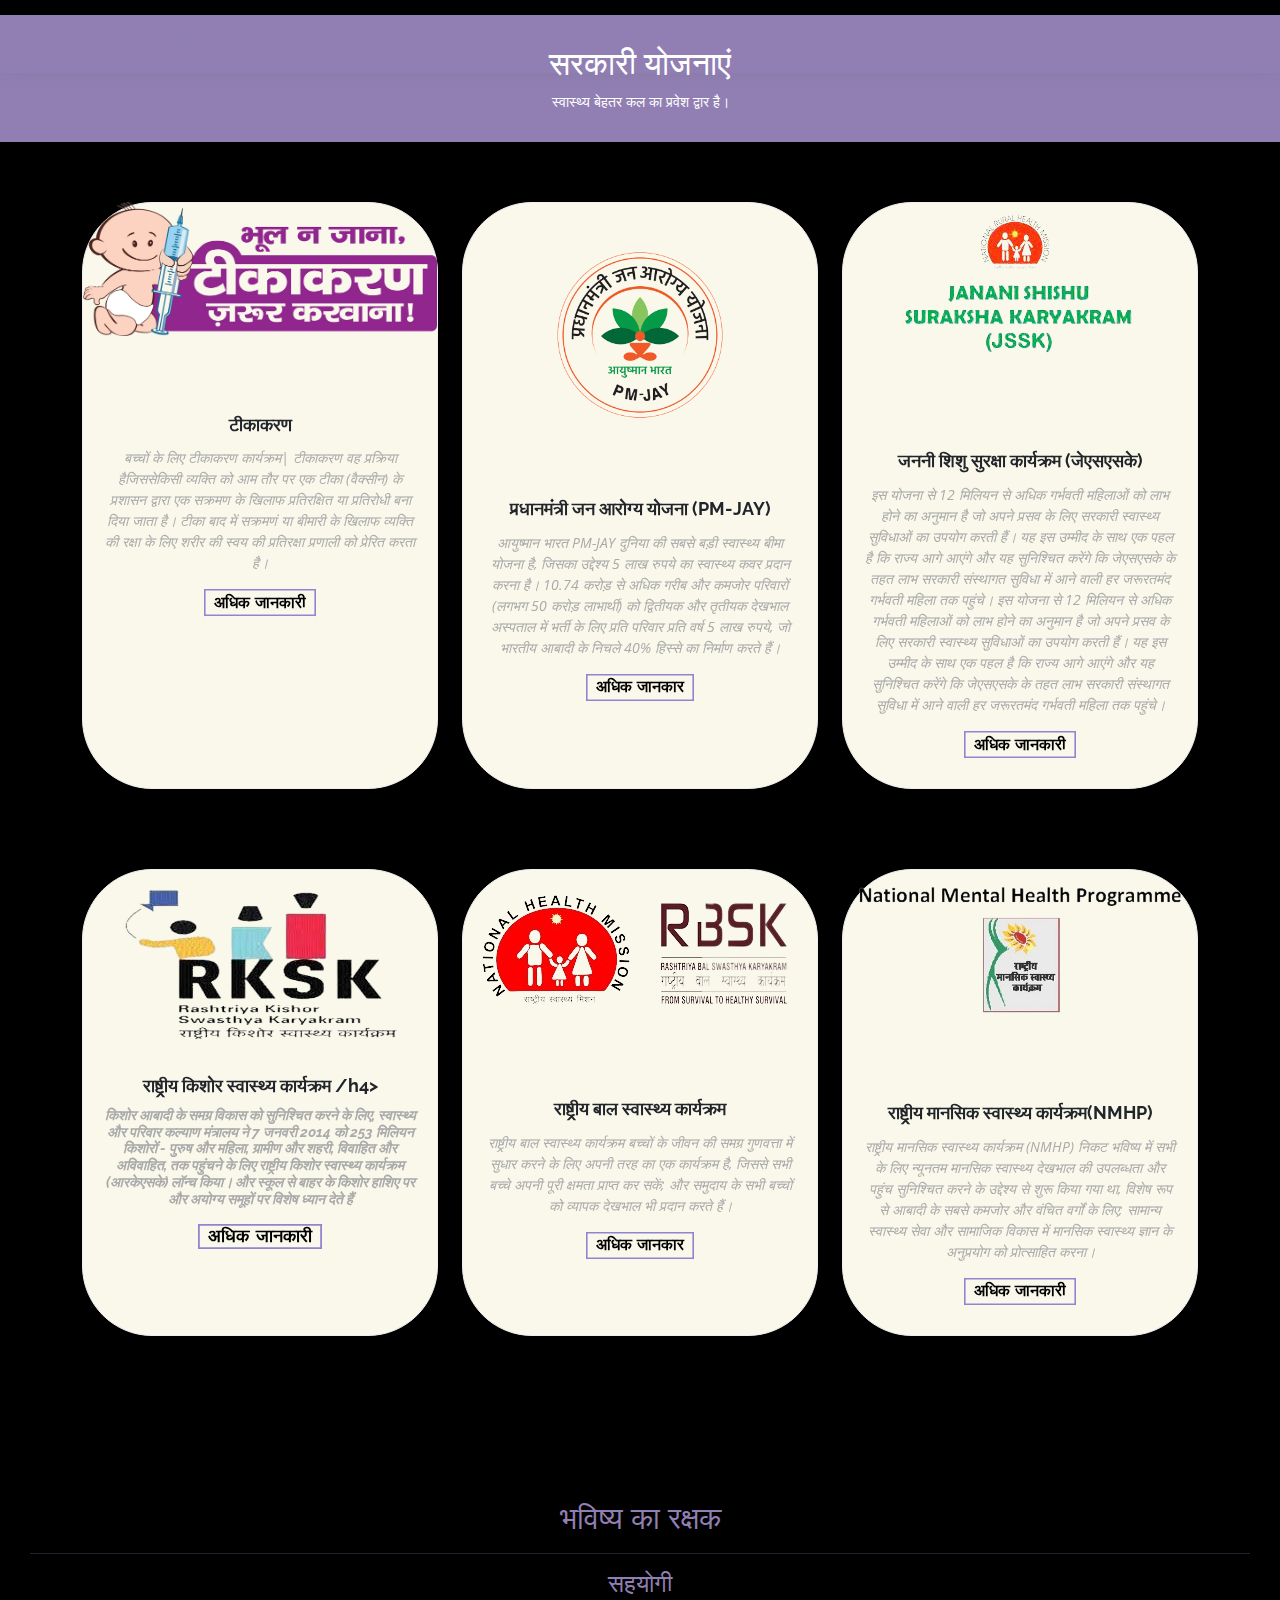
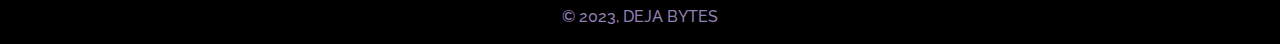
<file: health_schemes_h.html>
<!DOCTYPE html>
<html lang="en">

<head>
  <meta charset="utf-8">
  <meta content="width=device-width, initial-scale=1.0" name="viewport">

  <title>Education Schemes</title>
  <meta content="" name="description">
  <meta content="" name="keywords">

  <!-- Favicons -->
  <link href="assets/img/favicon.png" rel="icon">
  <link href="assets/img/apple-touch-icon.png" rel="apple-touch-icon">

  <!-- Google Fonts -->
  <link href="https://fonts.googleapis.com/css?family=Open+Sans:300,300i,400,400i,600,600i,700,700i|Raleway:300,300i,400,400i,500,500i,600,600i,700,700i|Poppins:300,300i,400,400i,500,500i,600,600i,700,700i" rel="stylesheet">

  <!-- Vendor CSS Files -->
  <link href="assets/vendor/animate.css/animate.min.css" rel="stylesheet">
  <link href="assets/vendor/aos/aos.css" rel="stylesheet">
  <link href="assets/vendor/bootstrap/css/bootstrap.min.css" rel="stylesheet">
  <link href="assets/vendor/bootstrap-icons/bootstrap-icons.css" rel="stylesheet">
  <link href="assets/vendor/boxicons/css/boxicons.min.css" rel="stylesheet">
  <link href="assets/vendor/remixicon/remixicon.css" rel="stylesheet">
  <link href="assets/vendor/swiper/swiper-bundle.min.css" rel="stylesheet">

  <!-- Template Main CSS File -->
  <link href="assets/css/style.css" rel="stylesheet">

</head>

<body>

  <!-- ======= Header ======= -->
  <header id="header" class="fixed-top">
    <div class="container d-flex align-items-center">

      <h1 class="logo me-auto"><a href="index_h.html">सहयोगी</a></h1>

      <nav id="navbar" class="navbar order-last order-lg-0">
        <ul>
          <li><a class="active" href="index_h.html">साध्योगी मार्ग</a></li>
            <li><a class="active" class="active" href="ed_schemes_h.html">शिक्षा</a></li>
            <li><a class="active" href="health_main_h.html">स्वास्थ्य</a></li>
            <li><a class="active" href="volunteer_h.html"><span>शामिल हों</span> </a></li>

          </li>
        </ul>
        <i class="bi bi-list mobile-nav-toggle"></i>
      </nav><!-- .navbar -->


    </div>
  </header><!-- End Header -->

  <main id="main" data-aos="fade-in">

    <!-- ======= Breadcrumbs ======= -->
    <div class="breadcrumbs">
      <div class="container">
      <h2>सरकारी योजनाएं
</h2>
        <p>स्वास्थ्य बेहतर कल का प्रवेश द्वार है।</p>
      </div>
    </div><!-- End Breadcrumbs -->

    <!-- ======= Trainers Section ======= -->
    <section id="trainers" class="trainers">
      <div class="container" data-aos="fade-up">

        <div class="row" data-aos="zoom-in" data-aos-delay="100">
          <div class="col-lg-4 col-md-6 d-flex align-items-stretch">
            <div class="member">
              <img src="assets\img\immunization.png" class="img-fluid" alt="">
              <div class="member-content">
                <br> <br>
                <h4>टीकाकरण</h4>
                <p>बच्चों के लिए टीकाकरण कार्यक्रम| टीकाकरण वह प्रक्रिया हैजिससेकिसी व्यक्ति को आम तौर पर एक टीका (वैक्सीन) के प्रशासन द्वारा एक सक्रमण के खिलाफ प्रतिरक्षित
या प्रतिरोधी बना दिया जाता है। टीका बाद में सक्रमणं या बीमारी के खिलाफ व्यक्ति की रक्षा के लिए शरीर की स्वय की प्रतिरक्षा प्रणाली को
प्रेरित करता है।
                                  </p>
                  <button onClick="parent.open('https://nhm.gov.in/index1.php?lang=1&level=2&sublinkid=824&lid=220')">अधिक जानकारी</button>
              </div>
            </div>
          </div>

          <div class="col-lg-4 col-md-6 d-flex align-items-stretch">
            <div class="member">
              <img src="assets\img\pmjayy.png" class="img-fluid" alt="">
              <div class="member-content">
                <h4>प्रधानमंत्री जन आरोग्य योजना (PM-JAY)</h4>
                <p>
                  आयुष्मान भारत PM-JAY दुनिया की सबसे बड़ी स्वास्थ्य बीमा योजना है, जिसका उद्देश्य 5 लाख रुपये का स्वास्थ्य कवर प्रदान करना है। 10.74 करोड़ से अधिक गरीब और कमजोर परिवारों (लगभग 50 करोड़ लाभार्थी) को द्वितीयक और तृतीयक देखभाल अस्पताल में भर्ती के लिए प्रति परिवार प्रति वर्ष 5 लाख रुपये, जो भारतीय आबादी के निचले 40% हिस्से का निर्माण करते हैं। </p>
                  <button onClick="parent.open('https://nha.gov.in/PM-JAY')" >अधिक जानकार</button>
              </div>
            </div>
          </div>

          <div class="col-lg-4 col-md-6 d-flex align-items-stretch">
            <div class="member">
              <img src="assets\img\jssk.png" class="img-fluid" alt="">
              <div class="member-content">
                <br> <br>
                <h4>जननी शिशु सुरक्षा कार्यक्रम (जेएसएसके)</h4>
                <p>
              इस योजना से 12 मिलियन से अधिक गर्भवती महिलाओं को लाभ होने का अनुमान है जो अपने प्रसव के लिए सरकारी स्वास्थ्य सुविधाओं का उपयोग करती हैं। यह इस उम्मीद के साथ एक पहल है कि राज्य आगे आएंगे और यह सुनिश्चित करेंगे कि जेएसएसके के तहत लाभ सरकारी संस्थागत सुविधा में आने वाली हर जरूरतमंद गर्भवती महिला तक पहुंचे। इस योजना से 12 मिलियन से अधिक गर्भवती महिलाओं को लाभ होने का अनुमान है जो अपने प्रसव के लिए सरकारी स्वास्थ्य सुविधाओं का उपयोग करती हैं। यह इस उम्मीद के साथ एक पहल है कि राज्य आगे आएंगे और यह सुनिश्चित करेंगे कि जेएसएसके के तहत लाभ सरकारी संस्थागत सुविधा में आने वाली हर जरूरतमंद गर्भवती महिला तक पहुंचे।           </p>
                  <button onClick="parent.open('https://nhm.gov.in/index4.php?lang=1&level=0&linkid=150&lid=171')" >अधिक जानकारी</button>
              </div>
            </div>
          </div>

          <div class="col-lg-4 col-md-6 d-flex align-items-stretch">
            <div class="member">
              <img src="assets/img/rksk.png" class="img-fluid" alt="">
              <div class="member-content">
                <h4>राष्ट्रीय किशोर स्वास्थ्य कार्यक्रम /h4>
                <p>
                किशोर आबादी के समग्र विकास को सुनिश्चित करने के लिए, स्वास्थ्य और परिवार कल्याण मंत्रालय ने 7 जनवरी 2014 को 253 मिलियन किशोरों - पुरुष और महिला, ग्रामीण और शहरी, विवाहित और अविवाहित, तक पहुंचने के लिए राष्ट्रीय किशोर स्वास्थ्य कार्यक्रम (आरकेएसके) लॉन्च किया। और स्कूल से बाहर के किशोर हाशिए पर और अयोग्य समूहों पर विशेष ध्यान देते हैं</p>
                  <button onClick="parent.open('https://nhm.gov.in/index4.php?lang=1&level=0&linkid=152&lid=173')" >अधिक जानकारी</button>
              </div>
            </div>
          </div>


          <div class="col-lg-4 col-md-6 d-flex align-items-stretch">
            <div class="member">
              <img src="assets/img/rbbskk.png" class="img-fluid" alt="">
              <div class="member-content">
                <br> <br>
                <h4>राष्ट्रीय बाल स्वास्थ्य कार्यक्रम</h4>
                <p>
                राष्ट्रीय बाल स्वास्थ्य कार्यक्रम बच्चों के जीवन की समग्र गुणवत्ता में सुधार करने के लिए अपनी तरह का एक कार्यक्रम है, जिससे सभी बच्चे अपनी पूरी क्षमता प्राप्त कर सकें; और समुदाय के सभी बच्चों को व्यापक देखभाल भी प्रदान करते हैं। </p>
                  <button onClick="parent.open('https://rbsk.gov.in/RBSKLive/')" >अधिक जानकार</button>
              </div>
            </div>
          </div>

          <div class="col-lg-4 col-md-6 d-flex align-items-stretch">
            <div class="member">
              <img src="assets/img/nmh.png" class="img-fluid" alt="">
              <div class="member-content">
                <h4>राष्ट्रीय मानसिक स्वास्थ्य कार्यक्रम(NMHP)</h4>
                <p>
                  राष्ट्रीय मानसिक स्वास्थ्य कार्यक्रम (NMHP) निकट भविष्य में सभी के लिए न्यूनतम मानसिक स्वास्थ्य देखभाल की उपलब्धता और पहुंच सुनिश्चित करने के उद्देश्य से शुरू किया गया था, विशेष रूप से आबादी के सबसे कमजोर और वंचित वर्गों के लिए;
              सामान्य स्वास्थ्य सेवा और सामाजिक विकास में मानसिक स्वास्थ्य ज्ञान के अनुप्रयोग को प्रोत्साहित करना।</p>
                  <button onClick="parent.open('https://nhm.gov.in/index1.php?lang=1&level=2&sublinkid=1043&lid=359')" >अधिक जानकारी</button>
              </div>
            </div>
          </div>

        </div>

      </div>
    </section><!-- End Trainers Section -->

  </main><!-- End #main -->
  
  <footer>
    <div class = "footer-container">
      <h1>भविष्य का रक्षक</h1>
      <hr>
      <h4>सहयोगी</h4>
      <h6>© 2023, DEJA BYTES    </h6>
    </div>
  </footer>


  <div id="preloader"></div>
  <a href="#" class="back-to-top d-flex align-items-center justify-content-center"><i class="bi bi-arrow-up-short"></i></a>

  <!-- Vendor JS Files -->
  <script src="assets/vendor/purecounter/purecounter_vanilla.js"></script>
  <script src="assets/vendor/aos/aos.js"></script>
  <script src="assets/vendor/bootstrap/js/bootstrap.bundle.min.js"></script>
  <script src="assets/vendor/swiper/swiper-bundle.min.js"></script>
  <script src="assets/vendor/php-email-form/validate.js"></script>

  <!-- Template Main JS File -->
  <script src="assets/js/main.js"></script>

</body>

</html>
</file>
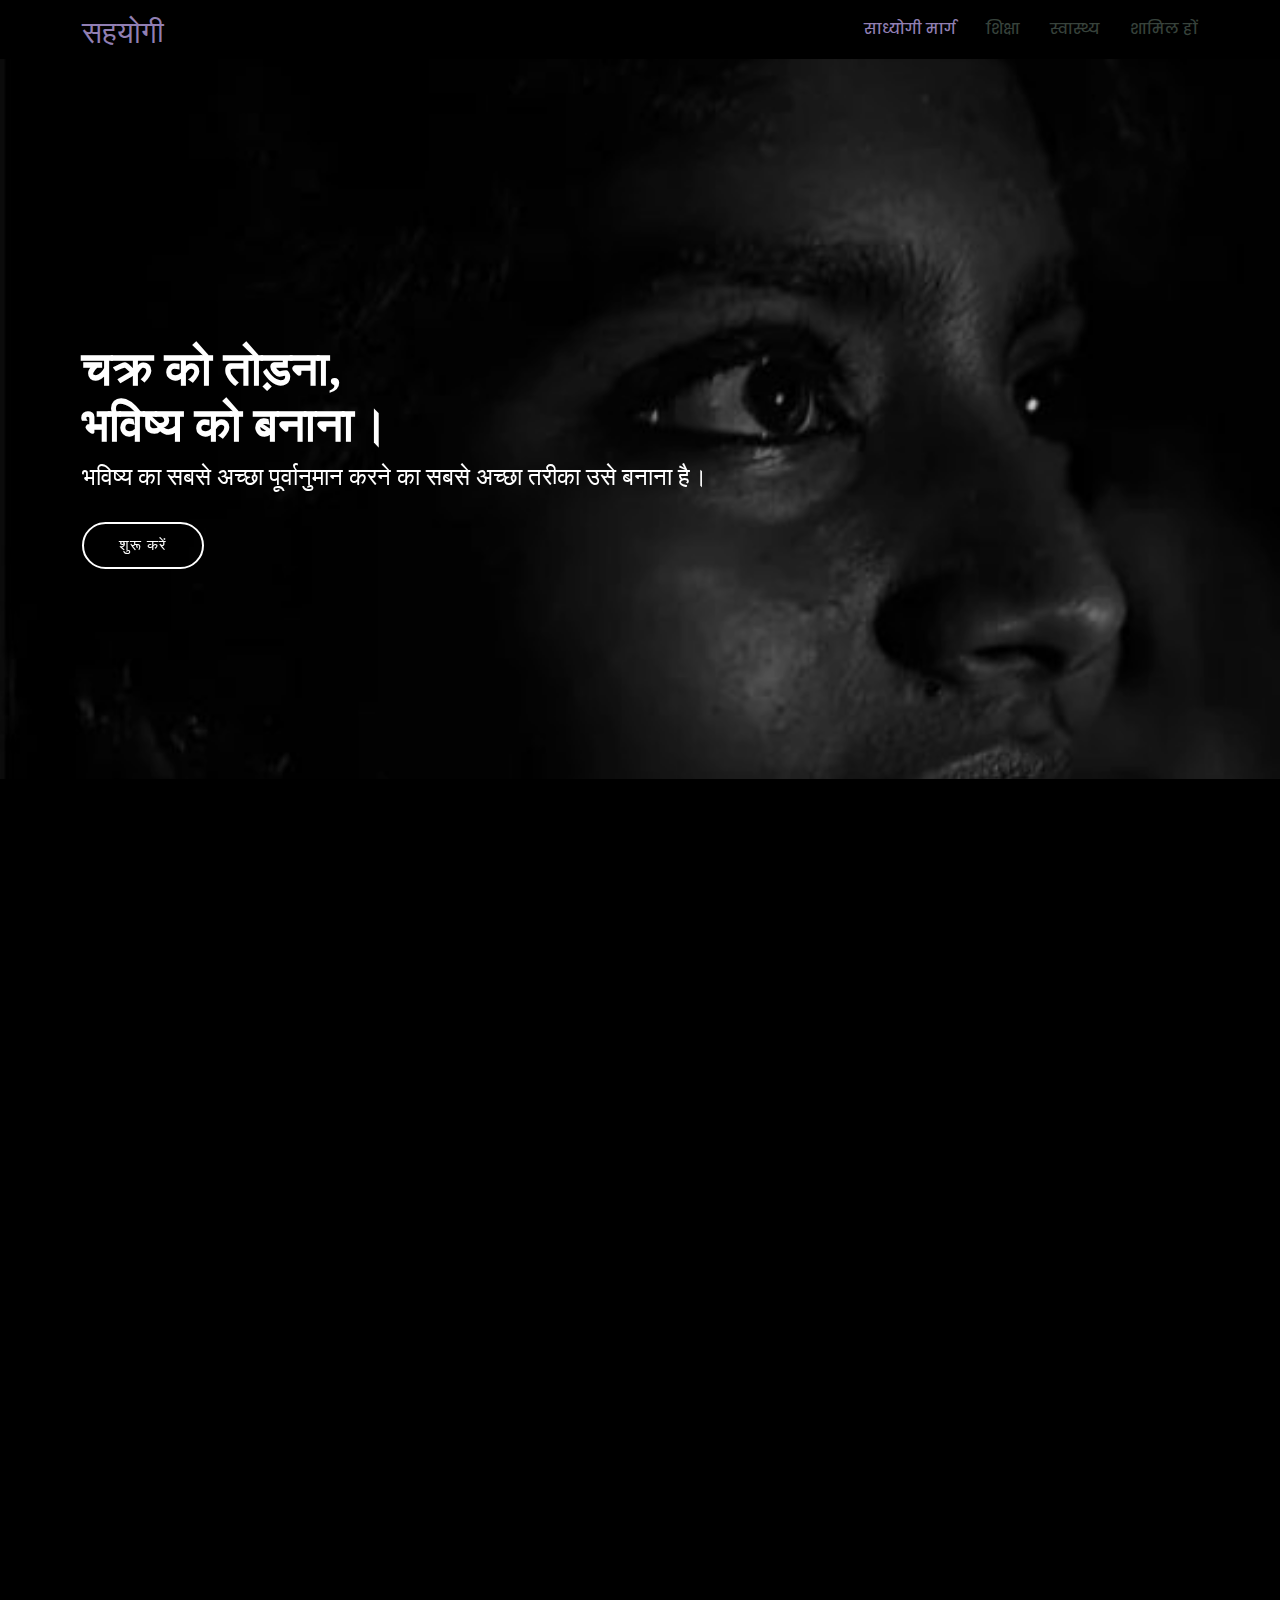
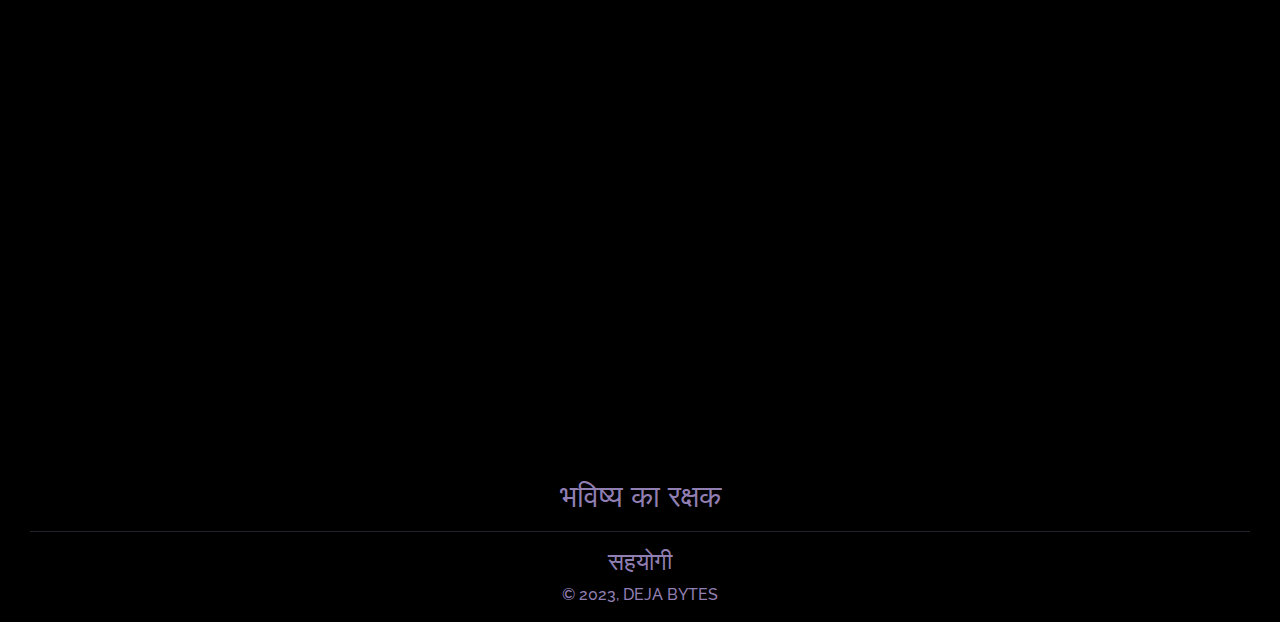
<file: index_h.html>
<!DOCTYPE html>
<html lang="en">

<head>
  <meta charset="utf-8">
  <meta content="width=device-width, initial-scale=1.0" name="viewport">

  <title>सहयोगी</title>
  <meta content="" name="description">
  <meta content="" name="keywords">

  <!-- Favicons -->
  <link href="assets/img/favicon.png" rel="icon">
  <link href="assets/img/apple-touch-icon.png" rel="apple-touch-icon">

  <!-- Google Fonts -->
  <link href="https://fonts.googleapis.com/css?family=Open+Sans:300,300i,400,400i,600,600i,700,700i|Raleway:300,300i,400,400i,500,500i,600,600i,700,700i|Poppins:300,300i,400,400i,500,500i,600,600i,700,700i" rel="stylesheet">

  <!-- Vendor CSS Files -->
  <link href="assets/vendor/animate.css/animate.min.css" rel="stylesheet">
  <link href="assets/vendor/aos/aos.css" rel="stylesheet">
  <link href="assets/vendor/bootstrap/css/bootstrap.min.css" rel="stylesheet">
  <link href="assets/vendor/bootstrap-icons/bootstrap-icons.css" rel="stylesheet">
  <link href="assets/vendor/boxicons/css/boxicons.min.css" rel="stylesheet">
  <link href="assets/vendor/remixicon/remixicon.css" rel="stylesheet">
  <link href="assets/vendor/swiper/swiper-bundle.min.css" rel="stylesheet">
  <link href="assets/css/style.css" rel="stylesheet">
</head>

<body>

  <!-- ======= Header ======= -->
  
    <div class="container d-flex align-items-center">

      <h1 class="logo me-auto"><a href="index_h.html">सहयोगी</a></h1>

      <nav id="navbar" class="navbar order-last order-lg-0">
        <ul>
          <li><a class="active" href="index_h.html">साध्योगी मार्ग</a></li>
          <li><a href="education_main_hindi.html">शिक्षा</a></li>
          <li><a href="health_main_h.html">स्वास्थ्य</a></li>
          <li><a href=" volunteer_h.html"><span>शामिल हों</span> </a></li>
        </ul>
        <i class="bi bi-list mobile-nav-toggle"></i>
      </nav><!-- .navbar -->

    </div>
  

  <!-- ======= Hero Section ======= -->
  <section id="hero" class="d-flex justify-content-center align-items-center">
    <div class="container position-relative" data-aos="zoom-in" data-aos-delay="100">
      <h1 style="color: #fff; font-family: 'Tiro Devanagari Hindi', serif;">चक्र को तोड़ना, <br> भविष्य को बनाना।</h1>
      <h2 style="color: #fff; font-family: 'Tiro Devanagari Hindi', serif;"> भविष्य का सबसे अच्छा पूर्वानुमान करने का सबसे अच्छा तरीका उसे बनाना है। </h2>
      <a href="start.html" class="btn-get-started">शुरू करें</a>
    </div>
  </section><!-- End Hero -->

  <main id="main">

    <!-- ======= About Section ======= -->
    <section id="about" class="about">
      <div class="container" data-aos="fade-up">

        <div class="row">
          <div class="col-lg-6 order-1 order-lg-2" data-aos="fade-left" data-aos-delay="100">
            <img src="assets/img/home2.jpg" class="img-fluid" alt="">
          </div>
          <div class="col-lg-6 pt-4 pt-lg-0 order-2 order-lg-1 content">
            <h3>हम यौनकर्मी के बच्चों के लिए सहायता और संसाधन प्रदान करते हैं।</h3>
            <p class="fst-italic">
                हम स्वीकार करते हैं कि यौनकर्मी के बच्चों के सामने अक्सर विशेष चुनौतियों और स्तिग्मातिकरण का सामना करना पड़ता है, और हम यहां उन्हें सूचना, मार्गदर्शन और सहायता प्राप्त करने के लिए एक सुरक्षित और निर्णायक माहौल प्रदान करने के लिए हैं।
            </p>
            <ul>
              <li><i class="bi bi-check-circle"></i> <b>शिक्षा:</b> हम शिक्षा को प्राप्त करने के लिए संसाधन और मार्गदर्शन प्रदान करते हैं, साथ ही छात्रवृत्ति और अन्य वित्तीय सहायता कार्यक्रमों की जानकारी भी देते हैं।</li>
              <li><i class="bi bi-check-circle"></i><b>स्वास्थ्य:</b> हम स्वास्थ्य सेवाओं के उपलब्ध होने की जानकारी तथा स्वास्थ्य समर्थन के लिए सरकारी योजनाओं और टीकाकरणों पर मार्गदर्शन प्रदान करते हैं।</li>
              <li><i class="bi bi-check-circle"></i><b>सुरक्षा:</b> हम संसाधन और जानकारी प्रदान करते हैं कि आप सुरक्षित रहें और नुकसान से खुद को बचाएं।</li>
              <li><i class="bi bi-check-circle"></i><b>कानूनी समर्थन:</b>हम यौनकर्मी के बच्चों के लिए कानूनी अधिकारों और समर्थन के उपलब्ध संसाधनों की जानकारी और सहायता प्रदान करते हैं।</li>
              <li><i class="bi bi-check-circle"></i><b>समुदाय समर्थन:</b> हम यौनकर्मियों के बच्चों को एक दूसरे से जुड़ने और अनुभव साझा करने के लिए एक मंच प्रदान करते हैं।</li>
            </ul>
            <p>
                हम समझते हैं कि प्रत्येक बच्चे की स्थिति अद्वितीय होती है, और हम यहाँ बिना किसी निर्णय के सुनने और सहायता प्रदान करने के लिए हैं। हमारा लक्ष्य यौनकर्मियों के बच्चों को उन संसाधनों तक पहुंचने के लिए एक सुरक्षित और स्वागत योग्य स्थान प्रदान करना है, जिनकी उन्हें बढ़ने की आवश्यकता है।
            </p>

          </div>
        </div>

      </div>
    </section><!-- End About Section -->

    <!-- ======= Why Us Section ======= -->
    <section id="why-us" class="why-us">
      <div class="container" data-aos="fade-up">

        <div class="row">
          <div class="col-lg-4 d-flex align-items-stretch">
            <div class="content">
              <h3>"सहायोगी" क्यों चुनें?</h3>
              <p><b>हमारी वेबसाइट न केवल सेक्स वर्कर करियर से जुड़े बच्चों के लिए समर्थन प्रदान करती है, बल्कि उन्हें उनके स्वास्थ्य और शिक्षा के लिए मदद भी करती है। हम जानते हैं कि आप अपने बच्चों के भविष्य की चिंता करते हैं और हम उन्हें समर्थन और मार्गदर्शन प्रदान करना चाहते हैं। हमारी वेबसाइट पर आपको बच्चों के स्वास्थ्य और शिक्षा से संबंधित जानकारी, उपयोगी संसाधनों और अन्य उपयोगी सुझाव मिलेंगे।</b>

              </p>
            </div>
          </div>
          <div class="col-lg-8 d-flex align-items-stretch" data-aos="zoom-in" data-aos-delay="100">
            <div class="icon-boxes d-flex flex-column justify-content-center">
              <div class="row">
                <div class="col-xl-4 d-flex align-items-stretch">
                  <div class="icon-box mt-4 mt-xl-0">
                    <i class="bx bx-receipt"></i>
                    <h4>गोपनीयता</h4>
                    <p> हम यौनकर्मी के बच्चों के लिए एक सुरक्षित और गोपनीय मंच प्रदान करते हैं जो उन्हें समर्थन और मार्गदर्शन प्रदान करता है।
                    </p>
                  </div>
                </div>
                <div class="col-xl-4 d-flex align-items-stretch">
                  <div class="icon-box mt-4 mt-xl-0">
                    <i class="bx bx-cube-alt"></i>
                    <h4>सहायक समुदाय</h4>
                    <p>सेक्स वर्कर्स जो सहायता की तलाश में हैं, उन्हें सहायक ऑनलाइन समुदाय से लाभ हो सकता है, जहां वे अपने अनुभव और संघर्षों को साझा करने वालों से जुड़ सकते हैं। इससे उन्हें समाज में स्थान मिलता है और उनके अलग होने की भावनाओं को कम किया जा सकता है।</p>
                  </div>
                </div>
                <div class="col-xl-4 d-flex align-items-stretch">
                  <div class="icon-box mt-4 mt-xl-0">
                    <i class="bx bx-images"></i>
                    <h4>संसाधन</h4>
                    <p>एक सहायतापूर्ण वेबसाइट सेक्स वर्कर्स को उनके काम से संबंधित कानूनी, स्वास्थ्य और सुरक्षा समस्याओं को समझने में मददगार संसाधन और जानकारी प्रदान करनी चाहिए। इसे नए सेक्स वर्कर्स के लिए विशेष रूप से मूल्यवान बनाया जा सकता है।</p>
                  </div>
                </div>
              </div>
            </div><!-- End .content-->
          </div>
        </div>

      </div>
    </section><!-- End Why Us Section -->

  </main><!-- End #main -->

  <footer>
    <div class = "footer-container">
      <h1>भविष्य का रक्षक</h1>
      <hr>
      <h4>सहयोगी</h4>
      <h6>© 2023, DEJA BYTES    </h6>
    </div>
  </footer>

  <div id="preloader"></div>
  <a href="#" class="back-to-top d-flex align-items-center justify-content-center"><i class="bi bi-arrow-up-short"></i></a>

  <!-- Vendor JS Files -->
  <script src="assets/vendor/purecounter/purecounter_vanilla.js"></script>
  <script src="assets/vendor/aos/aos.js"></script>
  <script src="assets/vendor/bootstrap/js/bootstrap.bundle.min.js"></script>
  <script src="assets/vendor/swiper/swiper-bundle.min.js"></script>
  <script src="assets/vendor/php-email-form/validate.js"></script>

  <!-- Template Main JS File -->
  <script src="assets/js/main.js"></script>

</body>

</html>
</file>
<file: assets/css/style.css>
body {
  font-family: "Open Sans", sans-serif;
  background: #000 url(https://cssanimation.rocks/demo/starwars/images/bg.jpg);
}

a {
  color: #917FB3;
  text-decoration: none;
}
a:hover {
  color: #917FB3;
  text-decoration: none;
}

.h1, h1{
  margin-top: 15px;
  font-size: 30px;
}

h1,
h2,
h3,
h4,
h5,
h6 {
  font-family: "Raleway", sans-serif;
}

/*--------------------------------------------------------------
# Back to top button
--------------------------------------------------------------*/
.back-to-top {
  position: fixed;
  visibility: hidden;
  opacity: 0;
  right: 15px;
  bottom: 15px;
  z-index: 996;
  background: #917FB3;
  width: 40px;
  height: 40px;
  border-radius: 50px;
  transition: all 0.4s;
}

.back-to-top i {
  font-size: 28px;
  color: #fff;
  line-height: 0;
}

.back-to-top:hover {
  background: #7ed899;
  color: #fff;
}

.back-to-top.active {
  visibility: visible;
  opacity: 1;
}

#img2{
  margin-right: 50px;
  padding-top: 50px;
  padding-right: 80px;
}
#preloader {
  position: fixed;
  top: 0;
  left: 0;
  right: 0;
  bottom: 0;
  z-index: 9999;
  overflow: hidden;
  background: #fff;
}

#preloader:before {
  content: "";
  position: fixed;
  top: calc(50% - 30px);
  left: calc(50% - 30px);
  border: 6px solid #917FB3;
  border-top-color: #fff;
  border-bottom-color: #fff;
  border-radius: 50%;
  width: 60px;
  height: 60px;
  animation: animate-preloader 1s linear infinite;
}

@keyframes animate-preloader {
  0% {
    transform: rotate(0deg);
  }

  100% {
    transform: rotate(360deg);
  }
}

/*--------------------------------------------------------------
# Disable aos animation delay on mobile devices
--------------------------------------------------------------*/
@media screen and (max-width: 768px) {
  [data-aos-delay] {
    transition-delay: 0 !important;
  }
}

/*--------------------------------------------------------------
# Header
--------------------------------------------------------------*/
#header {
  background: transparent;
  transition: all 0.5s;
  z-index: 997;
  padding: 15px 0;
  box-shadow: 0px 0 18px rgba(55, 66, 59, 0.08);
}

#header .logo {
  font-size: 30px;
  margin: 0;
  padding: 0;
  line-height: 1;
  font-weight: 600;
  letter-spacing: 1px;
  text-transform: uppercase;
  font-family: "Poppins", sans-serif;
}

#header .logo a {
  color: #917FB3;
}

#header .logo img {
  max-height: 40px;
}

/**
* Get Startet Button
*/
.get-started-btn {
  margin-left: 22px;
  background: #917FB3;
  color: #fff;
  border-radius: 50px;
  padding: 8px 25px;
  white-space: nowrap;
  transition: 0.3s;
  font-size: 14px;
  display: inline-block;
}

.get-started-btn:hover {
  background: #3ac162;
  color: #fff;
}

@media (max-width: 768px) {
  .get-started-btn {
    margin: 0 15px 0 0;
    padding: 6px 18px;
  }
}

/*--------------------------------------------------------------
# Navigation Menu
--------------------------------------------------------------*/
/**
* Desktop Navigation
*/
.navbar {
  padding: 0;
}

.navbar ul {
  margin: 0;
  padding: 0;
  display: flex;
  list-style: none;
  align-items: center;
}

.navbar li {
  position: relative;
}

.navbar a,
.navbar a:focus {
  display: flex;
  align-items: center;
  justify-content: space-between;
  padding: 10px 0 10px 30px;
  font-family: "Poppins", sans-serif;
  font-size: 15px;
  font-weight: 500;
  color: #37423b;
  white-space: nowrap;
  transition: 0.3s;
}

.navbar a i,
.navbar a:focus i {
  font-size: 12px;
  line-height: 0;
  margin-left: 5px;
}

.navbar a:hover,
.navbar .active,
.navbar .active:focus,
.navbar li:hover>a {
  color: #917FB3;
}

/**
* Mobile Navigation
*/
.mobile-nav-toggle {
  color: #37423b;
  font-size: 28px;
  cursor: pointer;
  display: none;
  line-height: 0;
  transition: 0.5s;
}

.mobile-nav-toggle.bi-x {
  color: #fff;
}

@media (max-width: 991px) {
  .mobile-nav-toggle {
    display: block;
  }

  .navbar ul {
    display: none;
  }
}

.navbar-mobile {
  position: fixed;
  overflow: hidden;
  top: 0;
  right: 0;
  left: 0;
  bottom: 0;
  background: rgba(32, 38, 34, 0.9);
  transition: 0.3s;
  z-index: 999;
}

.navbar-mobile .mobile-nav-toggle {
  position: absolute;
  top: 15px;
  right: 15px;
}

.navbar-mobile ul {
  display: block;
  position: absolute;
  top: 55px;
  right: 15px;
  bottom: 15px;
  left: 15px;
  padding: 10px 0;
  border-radius: 6px;
  background-color: #fff;
  overflow-y: auto;
  transition: 0.3s;
}

.navbar-mobile a,
.navbar-mobile a:focus {
  padding: 10px 20px;
  font-size: 15px;
  color: #37423b;
}

.navbar-mobile a:hover,
.navbar-mobile .active,
.navbar-mobile li:hover>a {
  color: #917FB3;
}

.navbar-mobile .getstarted,
.navbar-mobile .getstarted:focus {
  margin: 15px;
}

/*--------------------------------------------------------------
# Hero Section
--------------------------------------------------------------*/
#hero {
  width: 100%;
  height: 80vh;
  background: url("../img/home.jpg") top center;
  background-size: cover;
  position: relative;
}


#hero:before {
  content: "";
  background: rgba(0, 0, 0, 0.2);
  position: absolute;
  bottom: 0;
  top: 0;
  left: 0;
  right: 0;
}

#hero .container {
  padding-top: 72px;
}

@media (max-width: 992px) {
  #hero .container {
    padding-top: 62px;
  }
}

#hero h1 {
  margin: 0;
  font-size: 48px;
  font-weight: 700;
  line-height: 56px;
  color: #fff;
  font-family: "Poppins", sans-serif;
}

#hero h2 {
  color: #eee;
  margin: 10px 0 0 0;
  font-size: 24px;
}

#hero .btn-get-started {
  font-family: "Raleway", sans-serif;
  font-weight: 500;
  font-size: 15px;
  letter-spacing: 1px;
  display: inline-block;
  padding: 10px 35px;
  border-radius: 50px;
  transition: 0.5s;
  margin-top: 30px;
  border: 2px solid #fff;
  color: #fff;
}

#hero .btn-get-started:hover {
  background: #917FB3;
  border: 2px solid #917FB3;
}

@media (min-width: 1024px) {
  #hero {
    background-attachment: fixed;
  }
}

@media (max-width: 768px) {
  #hero {
    height: 100vh;
  }

  #hero h1 {
    font-size: 28px;
    line-height: 36px;
  }

  #hero h2 {
    font-size: 18px;
    line-height: 24px;
  }
}
/*final section*/
#final {
  width: 100%;
  height: 80vh;
  background-size: cover;
  position: relative;
  padding-left: 20px;
}


#final:before {
  content: "";
  background: rgba(0, 0, 0, 0.2);
  position: absolute;
  bottom: 0;
  top: 0;
  left: 0;
  right: 0;
}

#final .container {
  padding-top: 72px;
}

@media (max-width: 992px) {
  #final .container {
    padding-top: 62px;
  }
}

#final h1 {
  margin: 0;
  font-size: 48px;
  font-weight: 700;
  line-height: 56px;
  color: #fff;
  font-family: "Poppins", sans-serif;
}

#final h2 {
  color: #eee;
  margin: 10px 0 0 0;
  font-size: 24px;
}
#final a{
  margin-left: 200px;
}
#final .btn-get-started {
  font-family: "Raleway", sans-serif;
  font-weight: 500;
  font-size: 15px;
  letter-spacing: 1px;
  display: inline-block;
  padding: 10px 35px;
  border-radius: 50px;
  transition: 0.5s;
  margin-top: 30px;
  border: 2px solid #fff;
  color: #fff;
}

#final .btn-get-started:hover {
  background: #917FB3;
  border: 2px solid #917FB3;
}

@media (min-width: 1024px) {
  #final {
    background-attachment: fixed;
  }
}

@media (max-width: 768px) {
  #final {
    height: 100vh;
  }

  #final h1 {
    font-size: 28px;
    line-height: 36px;
  }

  #final h2 {
    font-size: 18px;
    line-height: 24px;
  }
}
/*end final*/
/*--------------------------------------------------------------
# Sections General
--------------------------------------------------------------*/
section {
  padding: 60px 0;
  overflow: hidden;
}

.section-bg {
  background-color: #f6f7f6;
}

.section-title {
  padding-bottom: 40px;
}

.section-title h2 {
  font-size: 14px;
  font-weight: 500;
  padding: 0;
  line-height: 1px;
  margin: 0 0 5px 0;
  letter-spacing: 2px;
  text-transform: uppercase;
  color: #aaaaaa;
  font-family: "Poppins", sans-serif;
}

.section-title h2::after {
  content: "";
  width: 120px;
  height: 1px;
  display: inline-block;
  background: #9ae1af;
  margin: 4px 10px;
}

.section-title p {
  margin: 0;
  margin: 0;
  font-size: 36px;
  font-weight: 700;
  text-transform: uppercase;
  font-family: "Poppins", sans-serif;
  color: #37423b;
}

.breadcrumbs {
  margin-top: 15px;
  text-align: center;
  background: #917FB3;
  padding: 30px 0;
  color: #fff;
}

@media (max-width: 992px) {
  .breadcrumbs {
    margin-top: 63px;
  }
}

.breadcrumbs h2 {
  font-size: 32px;
  font-weight: 500;
}

.breadcrumbs p {
  font-size: 14px;
  margin-bottom: 0;
}

/*--------------------------------------------------------------
# About
--------------------------------------------------------------*/
.about .content h3 {
  color: #fff;
  font-weight: 600;
  font-size: 26px;
}
.about .content p{
  color: #fff;
}
.about .content ul {
  list-style: none;
  padding: 0;
}

.about .content ul li {
  padding-bottom: 10px;
}

.about .content ul i {
  font-size: 20px;
  padding-right: 4px;
  color: #D09CFA;
}

.about .content ul b{
  color: #fff;
}
.about .content ul{
  color: #fff;
}

.about .content .learn-more-btn {
  background: #917FB3;
  color: #fff;
  border-radius: 50px;
  padding: 8px 25px 9px 25px;
  white-space: nowrap;
  transition: 0.3s;
  font-size: 14px;
  display: inline-block;
}

.about .content .learn-more-btn:hover {
  background: #3ac162;
  color: #fff;
}

@media (max-width: 768px) {
  .about .content .learn-more-btn {
    margin: 0 48px 0 0;
    padding: 6px 18px;
  }
}

/*--------------------------------------------------------------
# Counts
--------------------------------------------------------------*/
.counts {
  padding: 30px 0;
}

.counts .counters span {
  font-size: 48px;
  display: block;
  color: #917FB3;
  font-weight: 700;
}

.counts .counters p {
  padding: 0;
  margin: 0 0 20px 0;
  font-family: "Raleway", sans-serif;
  font-size: 15px;
  font-weight: 600;
  color: #37423b;
}

/*--------------------------------------------------------------
# Why Us
--------------------------------------------------------------*/
.why-us .content {
  padding: 30px;
  background: #917FB3;
  border-radius: 4px;
  color: #fff;
}

.why-us .content h3 {
  font-weight: 700;
  font-size: 34px;
  margin-bottom: 30px;
}

.why-us .content p {
  margin-bottom: 30px;
}

.why-us .content .more-btn {
  display: inline-block;
  background: rgba(255, 255, 255, 0.2);
  padding: 6px 30px 8px 30px;
  color: #fff;
  border-radius: 50px;
  transition: all ease-in-out 0.4s;
}

.why-us .content .more-btn i {
  font-size: 14px;
}

.why-us .content .more-btn:hover {
  color: #917FB3;
  background: #fff;
}

.why-us .icon-boxes .icon-box {
  text-align: center;
  background: #fff;
  padding: 40px 30px;
  width: 100%;
  border: 1px solid #eef0ef;
}

.why-us .icon-boxes .icon-box i {
  font-size: 32px;
  padding: 18px;
  color: #917FB3;
  margin-bottom: 30px;
  background: #ecf9f0;
  border-radius: 50px;
}

.why-us .icon-boxes .icon-box h4 {
  font-size: 20px;
  font-weight: 700;
  margin: 0 0 30px 0;
}

.why-us .icon-boxes .icon-box p {
  font-size: 15px;
  color: #848484;
}

/*--------------------------------------------------------------
# Features
--------------------------------------------------------------*/
.features {
  padding-top: 0px;
}

.features .icon-box {
  display: flex;
  align-items: center;
  padding: 20px;
  transition: 0.3s;
  border: 1px solid #eef0ef;
}

.features .icon-box i {
  font-size: 32px;
  padding-right: 10px;
  line-height: 1;
}

.features .icon-box h3 {
  font-weight: 700;
  margin: 0;
  padding: 0;
  line-height: 1;
  font-size: 16px;
}

.features .icon-box h3 a {
  color: #37423b;
  transition: 0.3s;
}

.features .icon-box:hover {
  border-color: #917FB3;
}

.features .icon-box:hover h3 a {
  color: #917FB3;
}

/*--------------------------------------------------------------
# Courses
--------------------------------------------------------------*/
.courses .course-item {
  border-radius: 5px;
  border: 1px solid #eef0ef;
}

.courses .course-content {
  padding: 15px;
}

.courses .course-content h3 {
  font-weight: 700;
  font-size: 20px;
}

.courses .course-content h3 a {
  color: #37423b;
  transition: 0.3s;
}

.courses .course-content h3 a:hover {
  color: #917FB3;
}

.courses .course-content p {
  font-size: 14px;
  color: #777777;
}

.courses .course-content h4 {
  font-size: 14px;
  background: #917FB3;
  padding: 7px 14px;
  color: #fff;
  margin: 0;
}

.courses .course-content .price {
  margin: 0;
  font-weight: 700;
  font-size: 18px;
  color: #37423b;
}

.courses .trainer {
  padding-top: 15px;
  border-top: 1px solid #eef0ef;
}

.courses .trainer .trainer-profile img {
  max-width: 50px;
  border-radius: 50px;
}

.courses .trainer .trainer-profile span {
  padding-left: 10px;
  font-weight: 600;
  font-size: 16px;
  color: #5a6c60;
}

.courses .trainer .trainer-rank {
  font-size: 18px;
  color: #657a6d;
}

/*--------------------------------------------------------------
# Trainers
--------------------------------------------------------------*/
.trainers .member {
  text-align: center;
  margin-bottom: 80px;
  background-color: #F9F8EB;
  border-radius: 70px;
  border: 1px solid #eef0ef;
}
.trainers .member:hover {
background-color: #fffbe4;
}
.trainers .member img {
  margin: -1px -1px 30px -1px;
}

.trainers .member .member-content {
  padding: 0 20px 30px 20px;
}

.trainers .member h4 {
  font-weight: 700;
  margin-bottom: 2px;
  font-size: 18px;
}

.trainers .member span {
  font-style: italic;
  display: block;
  font-size: 13px;
}

.trainers .member p {
  padding-top: 10px;
  font-size: 14px;
  font-style: italic;
  color: #aaaaaa;
}

.trainers .member .social {
  margin-top: 15px;
}

.trainers .member .social a {
  color: #7e9486;
  transition: 0.3s;
}

.trainers .member .social a:hover {
  color: #917FB3;
}

.trainers .member .social i {
  font-size: 18px;
  margin: 0 2px;
}

.ed_schemes .member {
  text-align: center;
  margin-bottom: 20px;
  background: #F9F8EB;
  border: 1px solid #eef0ef;
}

.ed_schemes .member img {
  margin: -1px -1px 30px -1px;
}

.ed_schemes .member .member-content {
  padding: 0 20px 30px 20px;
}

.ed_schemes .member h4 {
  font-weight: 700;
  margin-bottom: 2px;
  font-size: 18px;
}

.ed_schemes .member span {
  font-style: italic;
  display: block;
  font-size: 13px;
}

.ed_schemes .member p {
  padding-top: 10px;
  font-size: 14px;
  font-style: italic;
  color: #aaaaaa;
}

.ed_schemes .member .social {
  margin-top: 15px;
}

.ed_schemes .member .social a {
  color: #7e9486;
  transition: 0.3s;
}

.ed_schemes .member .social a:hover {
  color: #917FB3;
}

.ed_schemes .member .social i {
  font-size: 18px;
  margin: 0 2px;
}


button {
  --c:  #9384D1; /* the color*/

  box-shadow: 0 0 0 .1em inset var(--c);
  --_g: linear-gradient(var(--c) 0 0) no-repeat;
  background:
    var(--_g) calc(var(--_p,0%) - 100%) 0%,
    var(--_g) calc(200% - var(--_p,0%)) 0%,
    var(--_g) calc(var(--_p,0%) - 100%) 100%,
    var(--_g) calc(200% - var(--_p,0%)) 100%;
  background-size: 50.5% calc(var(--_p,0%)/2 + .5%);
  outline-offset: .1em;
  transition: background-size .4s, background-position 0s .4s;
}
button:hover {
  --_p: 100%;
  transition: background-position .4s, background-size 0s;
}
button:active {
  box-shadow: 0 0 9e9q inset #0009;
  background-color: var(--c);
  color: #fff;
}


button {
  font-family: system-ui, sans-serif;
  font-size: 1.2 rem;
  cursor: pointer;
  padding: .1em .6em;
  font-weight: bold;
  border: none;
}
/*--------------------------------------------------------------
# Testimonials
--------------------------------------------------------------*/
.testimonials .testimonial-wrap {
  padding-left: 50px;
}

.testimonials .testimonials-carousel,
.testimonials .testimonials-slider {
  overflow: hidden;
}

.testimonials .testimonial-item {
  box-sizing: content-box;
  padding: 30px 30px 30px 60px;
  margin: 30px 15px;
  min-height: 200px;
  border: 1px solid #eef0ef;
  position: relative;
  background: #fff;
}

.testimonials .testimonial-item .testimonial-img {
  width: 90px;
  border-radius: 10px;
  border: 6px solid #fff;
  position: absolute;
  left: -45px;
}

.testimonials .testimonial-item h3 {
  font-size: 18px;
  font-weight: bold;
  margin: 10px 0 5px 0;
  color: #111;
}

.testimonials .testimonial-item h4 {
  font-size: 14px;
  color: #999;
  margin: 0;
}

.testimonials .testimonial-item .quote-icon-left,
.testimonials .testimonial-item .quote-icon-right {
  color: #c1ecce;
  font-size: 26px;
}

.testimonials .testimonial-item .quote-icon-left {
  display: inline-block;
  left: -5px;
  position: relative;
}

.testimonials .testimonial-item .quote-icon-right {
  display: inline-block;
  right: -5px;
  position: relative;
  top: 10px;
}

.testimonials .testimonial-item p {
  font-style: italic;
  margin: 15px auto 15px auto;
}

.testimonials .swiper-pagination {
  margin-top: 20px;
  position: relative;
}

.testimonials .swiper-pagination .swiper-pagination-bullet {
  width: 12px;
  height: 12px;
  background-color: #fff;
  opacity: 1;
  border: 1px solid #917FB3;
}

.testimonials .swiper-pagination .swiper-pagination-bullet-active {
  background-color: #917FB3;
}

@media (max-width: 767px) {
  .testimonials .testimonial-wrap {
    padding-left: 0;
  }

  .testimonials .testimonials-carousel,
  .testimonials .testimonials-slider {
    overflow: hidden;
  }

  .testimonials .testimonial-item {
    padding: 30px;
    margin: 15px;
  }

  .testimonials .testimonial-item .testimonial-img {
    position: static;
    left: auto;
  }
}

/*--------------------------------------------------------------
# Cource Details
--------------------------------------------------------------*/
.course-details h3 {
  font-size: 24px;
  margin: 30px 0 15px 0;
  font-weight: 700;
  position: relative;
  padding-bottom: 10px;
}

.course-details h3:before {
  content: "";
  position: absolute;
  display: block;
  width: 100%;
  height: 1px;
  background: #eef0ef;
  bottom: 0;
  left: 0;
}

.course-details h3:after {
  content: "";
  position: absolute;
  display: block;
  width: 60px;
  height: 1px;
  background: #917FB3;
  bottom: 0;
  left: 0;
}

.course-details .course-info {
  background: #f6f7f6;
  padding: 10px 15px;
  margin-bottom: 15px;
}

.course-details .course-info h5 {
  font-weight: 400;
  font-size: 16px;
  margin: 0;
  font-family: "Poppins", sans-serif;
}

.course-details .course-info p {
  margin: 0;
  font-weight: 600;
}

.course-details .course-info a {
  color: #657a6d;
}

/*--------------------------------------------------------------
# Cource Details Tabs
--------------------------------------------------------------*/
.cource-details-tabs {
  overflow: hidden;
  padding-top: 0;
}

.cource-details-tabs .nav-tabs {
  border: 0;
}

.cource-details-tabs .nav-link {
  border: 0;
  padding: 12px 15px 12px 0;
  transition: 0.3s;
  color: #37423b;
  border-radius: 0;
  border-right: 2px solid #e2e7e4;
  font-weight: 600;
  font-size: 15px;
}

.cource-details-tabs .nav-link:hover {
  color: #917FB3;
}

.cource-details-tabs .nav-link.active {
  color: #917FB3;
  border-color: #917FB3;
}

.cource-details-tabs .tab-pane.active {
  animation: fadeIn 0.5s ease-out;
}

.cource-details-tabs .details h3 {
  font-size: 26px;
  font-weight: 600;
  margin-bottom: 20px;
  color: #37423b;
}

.cource-details-tabs .details p {
  color: #777777;
}

.cource-details-tabs .details p:last-child {
  margin-bottom: 0;
}

@media (max-width: 992px) {
  .cource-details-tabs .nav-link {
    border: 0;
    padding: 15px;
  }

  .cource-details-tabs .nav-link.active {
    color: #fff;
    background: #917FB3;
  }
}

/*--------------------------------------------------------------
# Events
--------------------------------------------------------------*/
.events .card {
  border: 0;
  padding: 0 30px;
  margin-bottom: 60px;
  position: relative;
}

.events .card-img {
  width: calc(100% + 60px);
  margin-left: -30px;
  overflow: hidden;
  z-index: 9;
  border-radius: 0;
}

.events .card-img img {
  max-width: 100%;
  transition: all 0.3s ease-in-out;
}

.events .card-body {
  z-index: 10;
  background: #fff;
  border-top: 4px solid #fff;
  padding: 30px;
  box-shadow: 0px 2px 15px rgba(0, 0, 0, 0.1);
  margin-top: -60px;
  transition: 0.3s;
}

.events .card-title {
  font-weight: 700;
  text-align: center;
  margin-bottom: 20px;
}

.events .card-title a {
  color: #37423b;
  transition: 0.3s;
}

.events .card-text {
  color: #5e5e5e;
}

.events .read-more a {
  color: #777777;
  text-transform: uppercase;
  font-weight: 600;
  font-size: 12px;
  transition: 0.3s;
}

.events .read-more a:hover {
  color: #917FB3;
}

.events .card:hover img {
  transform: scale(1.1);
}

.events .card:hover .card-body {
  border-color: #917FB3;
}

.events .card:hover .card-body .card-title a {
  color: #917FB3;
}

/*--------------------------------------------------------------
# Pricing
--------------------------------------------------------------*/
.pricing .box {
  padding: 20px;
  background: #fff;
  text-align: center;
  border: 1px solid #eef0ef;
  border-radius: 0;
  position: relative;
  overflow: hidden;
}

.pricing h3 {
  font-weight: 400;
  margin: -20px -20px 20px -20px;
  padding: 20px 15px;
  font-size: 16px;
  font-weight: 600;
  color: #777777;
  background: #f8f8f8;
}

.pricing h4 {
  font-size: 36px;
  color: #917FB3;
  font-weight: 600;
  font-family: "Poppins", sans-serif;
  margin-bottom: 20px;
}

.pricing h4 sup {
  font-size: 20px;
  top: -15px;
  left: -3px;
}

.pricing h4 span {
  color: #bababa;
  font-size: 16px;
  font-weight: 300;
}

.pricing ul {
  padding: 0;
  list-style: none;
  color: #444444;
  text-align: center;
  line-height: 20px;
  font-size: 14px;
}

.pricing ul li {
  padding-bottom: 16px;
}

.pricing ul i {
  color: #917FB3;
  font-size: 18px;
  padding-right: 4px;
}

.pricing ul .na {
  color: #ccc;
  text-decoration: line-through;
}

.pricing .btn-wrap {
  margin: 20px -20px -20px -20px;
  padding: 20px 15px;
  background: #f8f8f8;
  text-align: center;
}

.pricing .btn-buy {
  background: #917FB3;
  display: inline-block;
  padding: 8px 35px;
  border-radius: 50px;
  color: #fff;
  transition: none;
  font-size: 14px;
  font-weight: 400;
  font-family: "Raleway", sans-serif;
  font-weight: 600;
  transition: 0.3s;
}

.pricing .btn-buy:hover {
  background: #3ac162;
}

.pricing .featured h3 {
  color: #fff;
  background: #917FB3;
}

.pricing .advanced {
  width: 200px;
  position: absolute;
  top: 18px;
  right: -68px;
  transform: rotate(45deg);
  z-index: 1;
  font-size: 14px;
  padding: 1px 0 3px 0;
  background: #917FB3;
  color: #fff;
}

/*--------------------------------------------------------------
# Volunteers
--------------------------------------------------------------*/
.bag
{
  position: relative;
  display: flex;
  justify-content: center;
  align-items: center;
  flex-wrap: wrap;
  gap: 60px;
}

.bag .box
{
  position: relative;
  width: 300px;
  height: 350px;
  background: #2e2e2e;
  display: flex;
  flex-direction: column;
  justify-content: center;
  align-items: center;
}

.bag .box::before
{
  content: '';
  position: absolute;
  inset: -10px 50px;
  border-top: 4px solid var(--clr);
  border-bottom: 4px solid var(--clr);
  z-index: -1;
  transform: skewY(15 deg);
  transition: 0.5s ease-in-out;

}

.bag .box:hover::before
{
  transform: skewY(0 deg);
  inset: -10px 40px;
}

.bag .box::after
{
  content: '';
  position: absolute;
  inset: 60px -10px;
  border-left: 4px solid var(--clr);
  border-right: 4px solid var(--clr);
  z-index: -1;
  transition: 0.5s ease-in-out;

}

.bag .box:hover::after
{
  inset: 40px -10px;
}

.bag .box .content
{
  position: relative;
  display: flex;
  justify-content: center;
  align-items: center;
  flex-direction: column;
  text-align: center;
  object-fit: cover;
  pointer-events: none;
  gap: 20px;
  padding: 0 20px;
  width: 100%;
  height: 100%;
  overflow: hidden;
}

.bag .box .content .icon
{
  color: var(--clr);
  width: 80px;
  height: 80px;
  box-shadow: 0 0 0 4px #2e2e2e,
  0 0 0 6px var(--clr);
  display: flex;
  justify-content: center;
  align-items: center;
  font-size: 2.5em;
  background: #2e2e2e;
  transition: 0.5s ease-in-out;
}

.bag .box:hover .content .icon
{
    background: var(--clr);
    color: #2e2e2e;
    box-shadow: 0 0 0 4px #2e2e2e,
    0 0 0 300px var(--clr);
}

.bag .box .content .text h3{
    font-size: 1.5em;
    z-index: 2;
    color: #fff;
    font-weight: 500;
    transition: 0.5s ease-in-out;
}

.bag .box:hover .content .text h3
{
    color: #2e2e2e;
}
.bag .box .content .text p
{
    color: #777;
    transition: 0.5s ease-in-out;
}
.bag .box:hover .content .text p
{
    color: #2e2e2e;
}

.bag .box button
{
    position: relative;
    background: var(--clr);
    color: #2e2e2e;
    padding: 8px 15px;
    display: inline-block;
    text-decoration: none;
    font-weight: 500;
    margin: 15px 0;
    transition: 0.5s ease-in-out;
}
.bag .box:hover button
{
    background: #2e2e2e;
    color: var(--clr);
}







/*--------------------------------------------------------------
# Contact
--------------------------------------------------------------*/
.contact {
  padding-top: 5px;
}

.contact .info {
  width: 100%;
  background: #fff;
}

.contact .info i {
  font-size: 20px;
  color: #917FB3;
  float: left;
  width: 44px;
  height: 44px;
  background: #ecf9f0;
  display: flex;
  justify-content: center;
  align-items: center;
  border-radius: 50px;
  transition: all 0.3s ease-in-out;
}

.contact .info h4 {
  padding: 0 0 0 60px;
  font-size: 22px;
  font-weight: 600;
  margin-bottom: 5px;
  color: #37423b;
}

.contact .info p {
  padding: 0 0 0 60px;
  margin-bottom: 0;
  font-size: 14px;
  color: #657a6d;
}

.contact .info .email,
.contact .info .phone {
  margin-top: 40px;
}

.contact .info .email:hover i,
.contact .info .address:hover i,
.contact .info .phone:hover i {
  background: #917FB3;
  color: #fff;
}

.contact .php-email-form {
  width: 100%;
  background: #fff;
}

.contact .php-email-form .form-group {
  padding-bottom: 8px;
}

.contact .php-email-form .error-message {
  display: none;
  color: #fff;
  background: #ed3c0d;
  text-align: left;
  padding: 15px;
  font-weight: 600;
}

.contact .php-email-form .error-message br+br {
  margin-top: 25px;
}

.contact .php-email-form .sent-message {
  display: none;
  color: #fff;
  background: #18d26e;
  text-align: center;
  padding: 15px;
  font-weight: 600;
}

.contact .php-email-form .loading {
  display: none;
  background: #fff;
  text-align: center;
  padding: 15px;
}

.contact .php-email-form .loading:before {
  content: "";
  display: inline-block;
  border-radius: 50%;
  width: 24px;
  height: 24px;
  margin: 0 10px -6px 0;
  border: 3px solid #18d26e;
  border-top-color: #eee;
  animation: animate-loading 1s linear infinite;
}

.contact .php-email-form input,
.contact .php-email-form textarea {
  border-radius: 4px;
  box-shadow: none;
  font-size: 14px;
}

.contact .php-email-form input:focus,
.contact .php-email-form textarea:focus {
  border-color: #917FB3;
}

.contact .php-email-form input {
  height: 44px;
}

.contact .php-email-form textarea {
  padding: 10px 12px;
}

.contact .php-email-form button[type=submit] {
  background: #917FB3;
  border: 0;
  padding: 10px 35px;
  color: #fff;
  transition: 0.4s;
  border-radius: 50px;
}

.contact .php-email-form button[type=submit]:hover {
  background: #3ac162;
}

@keyframes animate-loading {
  0% {
    transform: rotate(0deg);
  }

  100% {
    transform: rotate(360deg);
  }
}

/*--------------------------------------------------------------
# Footer
--------------------------------------------------------------*/
footer{
  color: #917FB3;
  padding: 10px 30px;
  text-align: center;
  font-family: "Poppins", sans-serif;

}
.notMain{
  background-color: #917FB3;
  padding: 10px 0;
  margin: 0;
  color: #FDF4F5;
}

/* CSS FOR THE TIMELINE LAYOUT OF SCHEMES */
</file>
